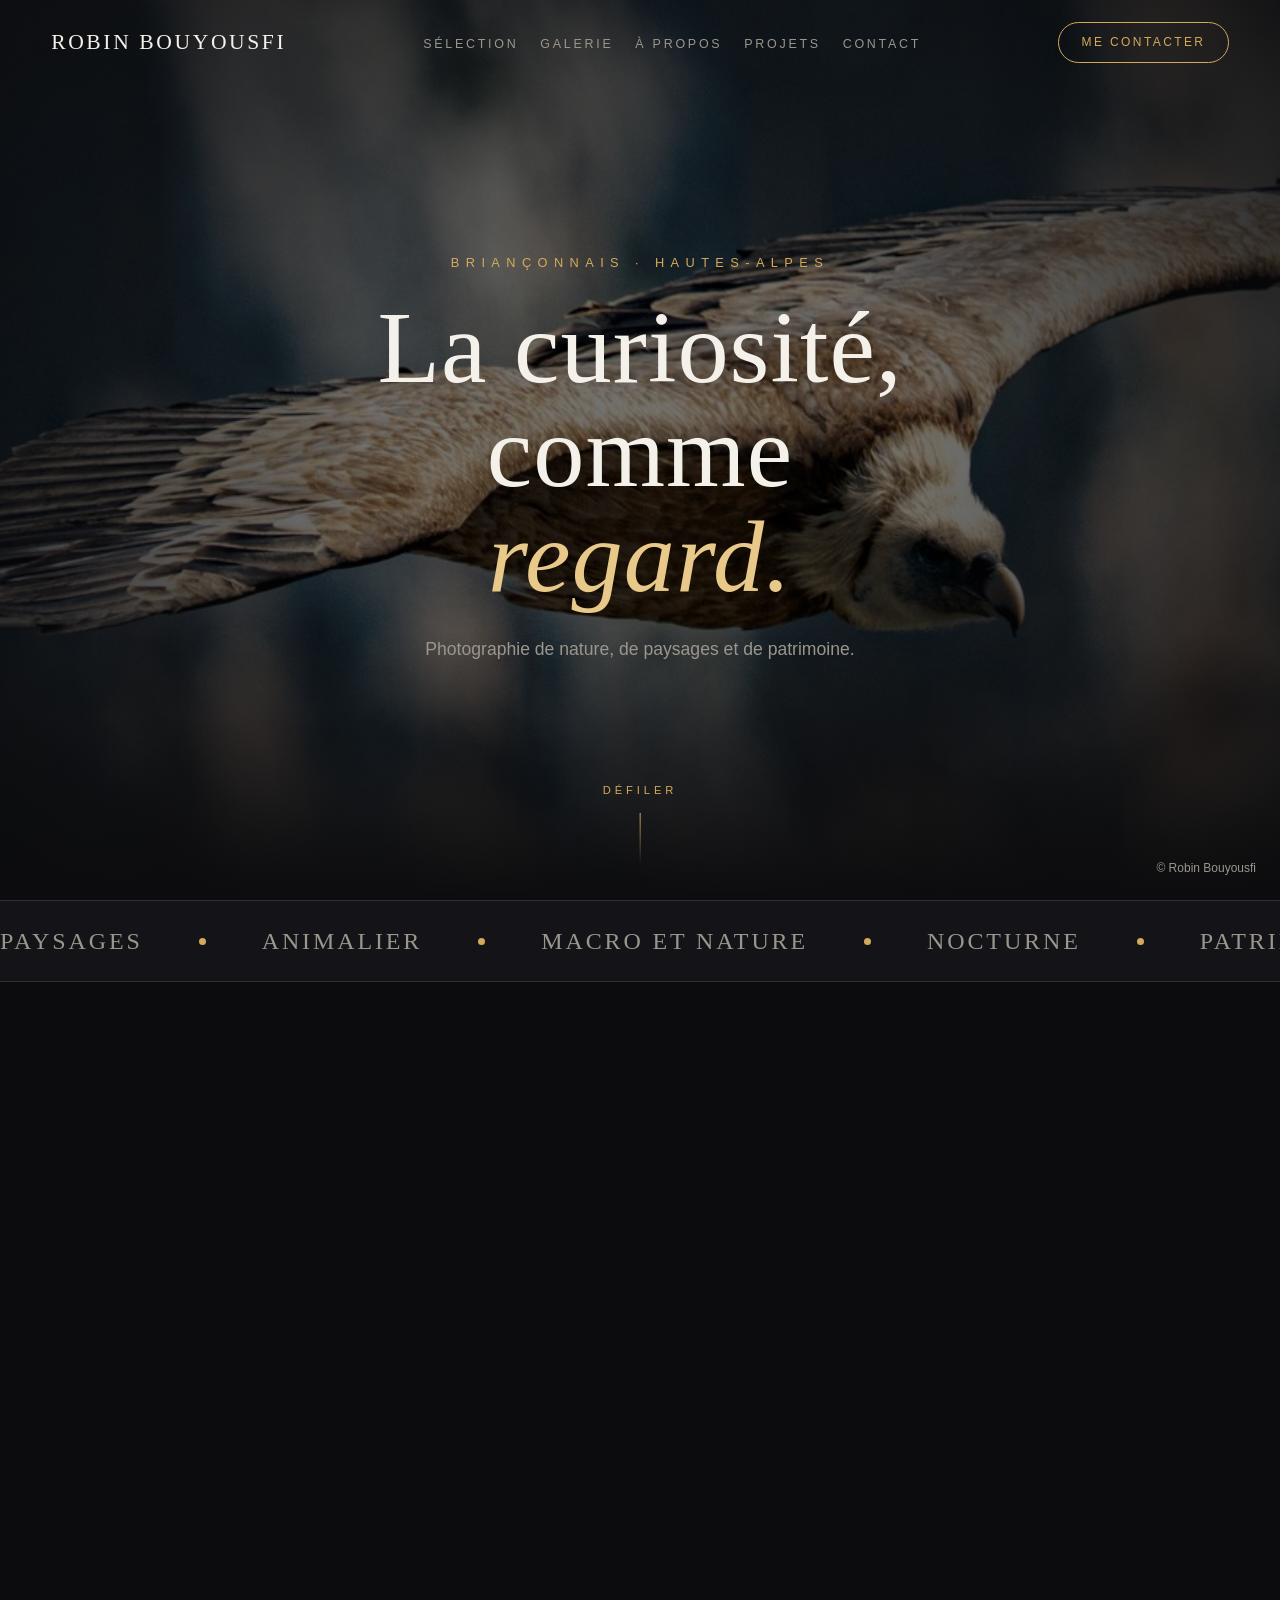
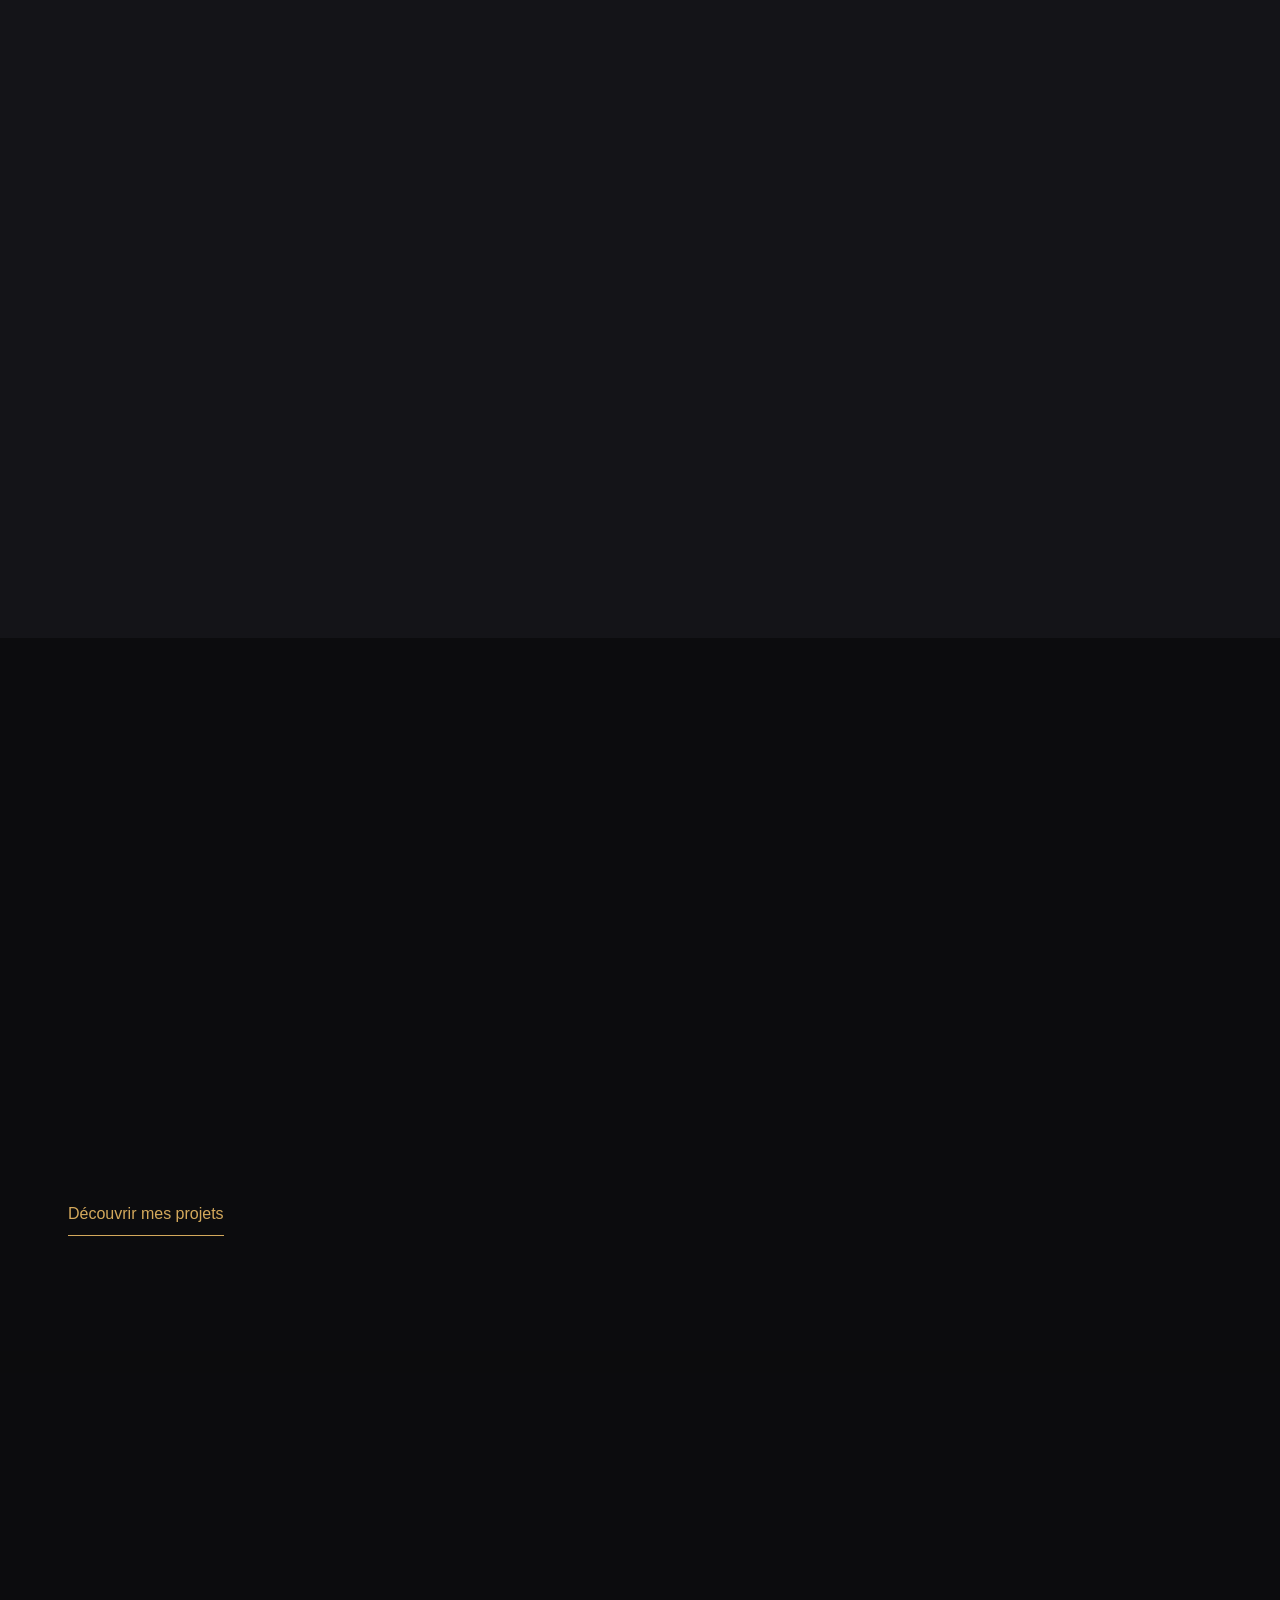
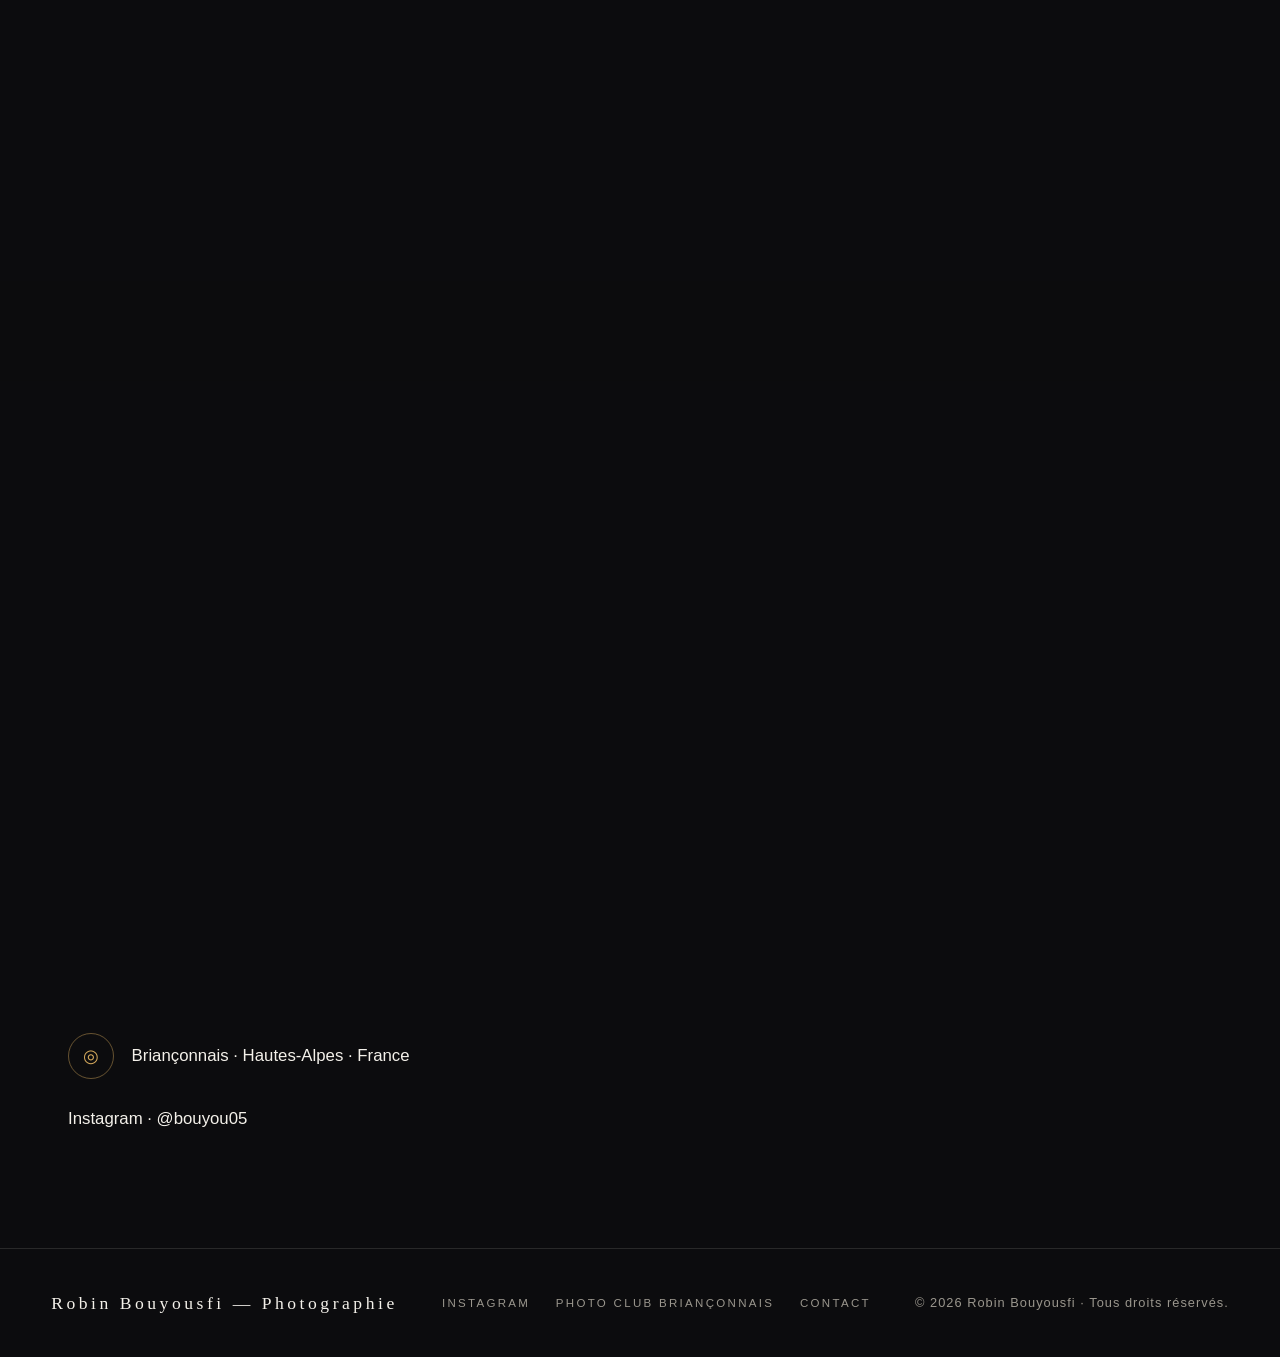
<file: index.html>
<!doctype html><html lang="fr"><head><meta charset="utf-8"><meta name="viewport" content="width=device-width,initial-scale=1">
<title>Robin Bouyousfi · Photographies</title><meta name="description" content="Photographie de nature, de paysages et de patrimoine."><meta name="author" content="Robin Bouyousfi"><meta name="theme-color" content="#0c0c0e"><meta name="robots" content="index,follow,max-image-preview:large">
<link rel="canonical" href="https://bouyous.github.io/"><meta property="og:title" content="Robin Bouyousfi · Photographies"><meta property="og:description" content="Photographie de nature, de paysages et de patrimoine."><meta property="og:type" content="website"><meta property="og:url" content="https://bouyous.github.io/"><meta property="og:image" content="https://bouyous.github.io/images/generated/responsive/DSC3846_82f384eefe5c-b5debf3997-1920.webp"><meta http-equiv="Content-Security-Policy" content="default-src 'self'; base-uri 'self'; object-src 'none'; style-src 'self' 'unsafe-inline' https://fonts.googleapis.com; font-src 'self' https://fonts.gstatic.com; img-src 'self' data:; script-src 'self' https://cloud.umami.is; connect-src 'self' https://cloud.umami.is https://gateway.umami.is"><link rel="preconnect" href="https://fonts.googleapis.com"><link rel="preconnect" href="https://fonts.gstatic.com" crossorigin><link href="https://fonts.googleapis.com/css2?family=Cormorant+Garamond:ital,wght@0,400;0,500;1,400;1,500&family=Jost:wght@300;400;500&display=swap" rel="stylesheet">
<link rel="stylesheet" href="portfolio-assets/style.css?v=20260930-3"><link rel="stylesheet" href="portfolio-assets/adaptation.css?v=20260930-3">
<link rel="preload" as="image" href="/images/generated/DSC3846_82f384eefe5c.jpg"><script type="application/ld+json">{"@context":"https://schema.org","@graph":[{"sameAs":["https://www.instagram.com/bouyou05/"],"@type":"Person","@id":"https://bouyous.github.io/#organization","name":"Robin Bouyousfi","url":"https://bouyous.github.io/"},{"@type":"WebSite","@id":"https://bouyous.github.io/#website","url":"https://bouyous.github.io/","name":"Robin Bouyousfi","description":"Photographie de nature, de paysages et de patrimoine.","inLanguage":"fr-FR","publisher":{"@id":"https://bouyous.github.io/#organization"}},{"@type":"WebPage","@id":"https://bouyous.github.io/#webpage","url":"https://bouyous.github.io/","name":"Robin Bouyousfi · Photographies","description":"Photographie de nature, de paysages et de patrimoine.","inLanguage":"fr-FR","isPartOf":{"@id":"https://bouyous.github.io/#website"},"about":{"@id":"https://bouyous.github.io/#organization"}}]}</script>
</head><body class="home">
<div class="cursor-dot" aria-hidden="true"></div><div class="cursor-ring" aria-hidden="true"></div>
<a class="skip-link" href="#main">Aller au contenu</a>
<header class="nav" id="nav"><a href="index.html" class="logo">Robin Bouyousfi</a><nav aria-label="Navigation principale"><ul><li><a href="selection.html" >Sélection</a></li><li><a href="galerie.html" >Galerie</a></li><li><a href="a-propos.html" >À propos</a></li><li><a href="projets.html" >Projets</a></li><li><a href="contact.html" >Contact</a></li></ul></nav><a class="cta" href="#contact">Me contacter</a><button class="burger" id="burger" aria-label="Ouvrir le menu" aria-expanded="false" aria-controls="menuMobile"><span></span><span></span><span></span></button></header>
<nav class="menu-mobile" id="menuMobile" aria-label="Navigation mobile" inert><a href="selection.html">Sélection</a><a href="galerie.html">Galerie</a><a href="a-propos.html">À propos</a><a href="projets.html">Projets</a><a href="contact.html">Contact</a></nav>
<main id="main">
<section class="hero " id="hero">
<div class="slide active" data-credit="Robin Bouyousfi" style="background-image:url('/images/generated/DSC3846_82f384eefe5c.jpg');background-position:center 50%"></div><div class="veil"></div>
<div class="content"><p class="kicker">Briançonnais · Hautes-Alpes</p><h1><span class="line"><span>La curiosité,</span></span><span class="line"><span>comme</span></span><span class="line"><span><em>regard.</em></span></span></h1><p>Photographie de nature, de paysages et de patrimoine.</p></div>
<small class="hero-credit">© Robin Bouyousfi</small><a href="#portfolio" class="scroll-hint">Défiler</a></section>
<div class="marquee" aria-hidden="true"><div class="track" id="marqueeTrack"><span>Paysages</span><span>Animalier</span><span>Macro et nature</span><span>Nocturne</span><span>Patrimoine</span><span>Noir et blanc</span></div></div>
<section id="apropos"><div class="wrap"><div class="about-grid"><div class="about-photo reveal"><div class="about-image-clip"><img src="/images/generated/DSC3846_82f384eefe5c.jpg" alt="Photographie de Robin Bouyousfi" loading="lazy"></div><div class="badge"><b>Briançonnais</b><small>Nature · paysages · patrimoine</small></div></div><div class="about-txt"><p class="eyebrow reveal">À propos</p><h2 class="reveal d1">Derrière l’objectif, <em>un regard</em></h2><article class="editorial-block reveal"><h2>Robin Bouyousfi</h2><p><strong>Photographie — Nature, paysages et patrimoine</strong></p><p>Installé dans le Briançonnais, au cœur des Hautes-Alpes, je suis un photographe passionné par la nature, les paysages et le patrimoine qui nous entoure.</p><p>La montagne constitue une part importante de mon univers photographique. Ses lumières changeantes, ses ambiances, sa faune et ses paysages offrent une source d’inspiration permanente.</p><p>Mais ma curiosité ne s’arrête pas aux sommets.</p></article><p class="sign reveal d3">— Robin Bouyousfi</p><p class="section-link reveal"><a href="a-propos.html">Lire ma présentation</a></p></div></div></div></section>
<section id="portfolio"><div class="wrap"><p class="eyebrow reveal">Portfolio</p><h2 class="reveal d1">À travers <em>mes images</em></h2><div class="filters reveal" id="filters" aria-label="Univers photographiques"><button type="button" class="active" data-filter="all" aria-pressed="true">Tout</button><button type="button" data-filter="paysages" aria-pressed="false">Paysages</button><button type="button" data-filter="animalier" aria-pressed="false">Animalier</button><button type="button" data-filter="macro" aria-pressed="false">Macro et nature</button><button type="button" data-filter="nocturne" aria-pressed="false">Nocturne</button><button type="button" data-filter="patrimoine" aria-pressed="false">Patrimoine</button><button type="button" data-filter="noir-blanc" aria-pressed="false">Noir et blanc</button></div><div class="grid" id="grid"><figure class="card reveal " data-cat="animalier" data-large="/images/generated/responsive/DSC3675_9e2831228877-2a50943027-3840.webp" data-credit="Robin Bouyousfi" tabindex="0" role="button" aria-label="Agrandir : Sans titre">
<img src="/images/generated/DSC3675_9e2831228877.jpg" srcset="/images/generated/responsive/DSC3675_9e2831228877-2a50943027-960.webp 960w, /images/generated/responsive/DSC3675_9e2831228877-2a50943027-1600.webp 1600w, /images/generated/responsive/DSC3675_9e2831228877-2a50943027-2560.webp 2560w, /images/generated/responsive/DSC3675_9e2831228877-2a50943027-3840.webp 3840w" sizes="(max-width: 600px) 100vw, (max-width: 950px) 50vw, 33vw" alt="Sans titre" loading="lazy" decoding="async">
<figcaption class="overlay"><span class="cat">Animalier</span><h3>Sans titre</h3><small>© Robin Bouyousfi</small></figcaption><span class="plus" aria-hidden="true">+</span></figure>
<figure class="card reveal d1" data-cat="animalier" data-large="/images/generated/responsive/DSC3846_d1b1653f4e91-56ed2908fe-1920.webp" data-credit="Robin Bouyousfi" tabindex="0" role="button" aria-label="Agrandir : Sans titre">
<img src="/images/generated/DSC3846_d1b1653f4e91.jpg" srcset="/images/generated/responsive/DSC3846_d1b1653f4e91-56ed2908fe-960.webp 960w, /images/generated/responsive/DSC3846_d1b1653f4e91-56ed2908fe-1600.webp 1600w, /images/generated/responsive/DSC3846_d1b1653f4e91-56ed2908fe-1920.webp 1920w" sizes="(max-width: 600px) 100vw, (max-width: 950px) 50vw, 33vw" alt="Sans titre" loading="lazy" decoding="async">
<figcaption class="overlay"><span class="cat">Animalier</span><h3>Sans titre</h3><small>© Robin Bouyousfi</small></figcaption><span class="plus" aria-hidden="true">+</span></figure>
<figure class="card reveal d2" data-cat="noir-blanc" data-large="/images/generated/responsive/DSC6460_b5bbe5ac2cea-79f14a8e35-3840.webp" data-credit="Robin Bouyousfi" tabindex="0" role="button" aria-label="Agrandir : Sans titre">
<img src="/images/generated/DSC6460_b5bbe5ac2cea.jpg" srcset="/images/generated/responsive/DSC6460_b5bbe5ac2cea-79f14a8e35-960.webp 960w, /images/generated/responsive/DSC6460_b5bbe5ac2cea-79f14a8e35-1600.webp 1600w, /images/generated/responsive/DSC6460_b5bbe5ac2cea-79f14a8e35-2560.webp 2560w, /images/generated/responsive/DSC6460_b5bbe5ac2cea-79f14a8e35-3840.webp 3840w" sizes="(max-width: 600px) 100vw, (max-width: 950px) 50vw, 33vw" alt="Sans titre" loading="lazy" decoding="async">
<figcaption class="overlay"><span class="cat">Noir et blanc</span><h3>Sans titre</h3><small>© Robin Bouyousfi</small></figcaption><span class="plus" aria-hidden="true">+</span></figure>
<figure class="card reveal " data-cat="macro" data-large="/images/generated/responsive/DSC9362_18a4d9bb4898-e6f916068f-3840.webp" data-credit="Robin Bouyousfi" tabindex="0" role="button" aria-label="Agrandir : Sans titre">
<img src="/images/generated/DSC9362_18a4d9bb4898.jpg" srcset="/images/generated/responsive/DSC9362_18a4d9bb4898-e6f916068f-960.webp 960w, /images/generated/responsive/DSC9362_18a4d9bb4898-e6f916068f-1600.webp 1600w, /images/generated/responsive/DSC9362_18a4d9bb4898-e6f916068f-2560.webp 2560w, /images/generated/responsive/DSC9362_18a4d9bb4898-e6f916068f-3840.webp 3840w" sizes="(max-width: 600px) 100vw, (max-width: 950px) 50vw, 33vw" alt="Sans titre" loading="lazy" decoding="async">
<figcaption class="overlay"><span class="cat">Macro et nature</span><h3>Sans titre</h3><small>© Robin Bouyousfi</small></figcaption><span class="plus" aria-hidden="true">+</span></figure>
<figure class="card reveal d1" data-cat="" data-large="/images/generated/responsive/DSC6164_c5af7487b33a-cf91df80ab-3840.webp" data-credit="Robin Bouyousfi" tabindex="0" role="button" aria-label="Agrandir : Sans titre">
<img src="/images/generated/DSC6164_c5af7487b33a.jpg" srcset="/images/generated/responsive/DSC6164_c5af7487b33a-cf91df80ab-960.webp 686w, /images/generated/responsive/DSC6164_c5af7487b33a-cf91df80ab-1600.webp 1143w, /images/generated/responsive/DSC6164_c5af7487b33a-cf91df80ab-2560.webp 1829w, /images/generated/responsive/DSC6164_c5af7487b33a-cf91df80ab-3840.webp 2744w" sizes="(max-width: 600px) 100vw, (max-width: 950px) 50vw, 33vw" alt="Sans titre" loading="lazy" decoding="async">
<figcaption class="overlay"><span class="cat"></span><h3>Sans titre</h3><small>© Robin Bouyousfi</small></figcaption><span class="plus" aria-hidden="true">+</span></figure>
<figure class="card reveal d2" data-cat="paysages patrimoine" data-large="/images/generated/responsive/DSC9119_f0fb76afd412-294dafb56d-1920.webp" data-credit="Robin Bouyousfi" tabindex="0" role="button" aria-label="Agrandir : Le Berger">
<img src="/images/generated/DSC9119_f0fb76afd412.jpg" srcset="/images/generated/responsive/DSC9119_f0fb76afd412-294dafb56d-960.webp 960w, /images/generated/responsive/DSC9119_f0fb76afd412-294dafb56d-1600.webp 1600w, /images/generated/responsive/DSC9119_f0fb76afd412-294dafb56d-1920.webp 1920w" sizes="(max-width: 600px) 100vw, (max-width: 950px) 50vw, 33vw" alt="Le Berger" loading="lazy" decoding="async">
<figcaption class="overlay"><span class="cat">Paysages · Patrimoine</span><h3>Le Berger</h3><small>© Robin Bouyousfi</small></figcaption><span class="plus" aria-hidden="true">+</span></figure>
<figure class="card reveal " data-cat="paysages nocturne" data-large="/images/generated/responsive/DSC7467_a722513042f3-558f1ee77f-3840.webp" data-credit="Robin Bouyousfi" tabindex="0" role="button" aria-label="Agrandir : Sans titre">
<img src="/images/generated/DSC7467_a722513042f3.jpg" srcset="/images/generated/responsive/DSC7467_a722513042f3-558f1ee77f-960.webp 960w, /images/generated/responsive/DSC7467_a722513042f3-558f1ee77f-1600.webp 1600w, /images/generated/responsive/DSC7467_a722513042f3-558f1ee77f-2560.webp 2560w, /images/generated/responsive/DSC7467_a722513042f3-558f1ee77f-3840.webp 3840w" sizes="(max-width: 600px) 100vw, (max-width: 950px) 50vw, 33vw" alt="Sans titre" loading="lazy" decoding="async">
<figcaption class="overlay"><span class="cat">Paysages · Nocturne</span><h3>Sans titre</h3><small>© Robin Bouyousfi</small></figcaption><span class="plus" aria-hidden="true">+</span></figure>
<figure class="card reveal d1" data-cat="macro" data-large="/images/generated/responsive/DSC6154-2_f60b153e834c-d0fc2e1356-1920.webp" data-credit="Robin Bouyousfi" tabindex="0" role="button" aria-label="Agrandir : Sans titre">
<img src="/images/generated/DSC6154-2_f60b153e834c.jpg" srcset="/images/generated/responsive/DSC6154-2_f60b153e834c-d0fc2e1356-960.webp 960w, /images/generated/responsive/DSC6154-2_f60b153e834c-d0fc2e1356-1600.webp 1600w, /images/generated/responsive/DSC6154-2_f60b153e834c-d0fc2e1356-1920.webp 1920w" sizes="(max-width: 600px) 100vw, (max-width: 950px) 50vw, 33vw" alt="Sans titre" loading="lazy" decoding="async">
<figcaption class="overlay"><span class="cat">Macro et nature</span><h3>Sans titre</h3><small>© Robin Bouyousfi</small></figcaption><span class="plus" aria-hidden="true">+</span></figure>
</div><p class="gallery-empty" id="galleryEmpty" role="status" hidden>Aucune photographie dans cet univers pour le moment.</p>
<p class="section-link reveal"><a href="galerie.html">Explorer toute la galerie</a></p></div></section>
<section id="prestations"><div class="wrap"><p class="eyebrow reveal">Projets et collaborations</p><h2 class="reveal">Photographier, comprendre, <em>transmettre.</em></h2><div class="presta"><div class="item reveal"><span class="num">01 —</span><h3>Nature et paysages</h3><p>Observer la lumière, préparer une prise de vue et chercher les détails qui donnent à une image son caractère.</p></div><div class="item reveal"><span class="num">02 —</span><h3>Patrimoine et mémoire</h3><p>Documenter les lieux en associant le regard photographique à des informations et des légendes vérifiées.</p></div><div class="item reveal"><span class="num">03 —</span><h3>Expositions et partage</h3><p>Construire une présentation soignée des photographies, au service d’un projet personnel ou collectif.</p></div></div><p class="section-link"><a href="projets.html">Découvrir mes projets</a></p></div></section>
<section class="quote"><blockquote class="reveal">La curiosité<br><i>comme regard.</i><cite>Robin Bouyousfi</cite></blockquote></section>
<section id="contact"><div class="wrap"><p class="eyebrow reveal">Contact</p><div class="contact-grid"><div class="contact-info editorial-body"><article class="editorial-block reveal"><h2>Un projet photographique en tête ?</h2><p>Je suis ouvert aux propositions de collaborations photographiques, notamment autour de la nature, des paysages et du patrimoine.</p><p>Que vous représentiez une association, une collectivité, une structure culturelle ou que vous portiez un projet personnel, n’hésitez pas à me contacter pour en discuter.</p><p>Présentez-moi votre idée, le lieu concerné et, si vous les connaissez déjà, les dates et l’utilisation prévue des photographies.</p></article><div class="row"><span class="ic" aria-hidden="true">◎</span><span>Briançonnais · Hautes-Alpes · France</span></div><div class="row"><a href="https://www.instagram.com/bouyou05/" target="_blank" rel="noopener noreferrer">Instagram · @bouyou05</a></div></div>
</div></div></section></main>
<div class="lightbox" id="lightbox" role="dialog" aria-modal="true" aria-label="Photographie en grand format" aria-hidden="true" inert><button class="close" aria-label="Fermer">✕</button><button class="btn prev" aria-label="Image précédente">‹</button><img alt=""><div class="cap" aria-live="polite"></div><button class="btn next" aria-label="Image suivante">›</button></div>
<footer><div class="logo">Robin Bouyousfi — Photographie</div><div class="socials"><a href="https://www.instagram.com/bouyou05/" target="_blank" rel="noopener noreferrer">Instagram</a><a href="https://photoclubbriancon.github.io/" target="_blank" rel="noopener noreferrer">Photo Club Briançonnais</a><a href="contact.html">Contact</a></div><div>© 2026 Robin Bouyousfi · Tous droits réservés.</div></footer>
<button id="top" aria-label="Retour en haut">↑</button><script src="portfolio-assets/main.js?v=20260930-3" defer></script>
</body></html>
</file>
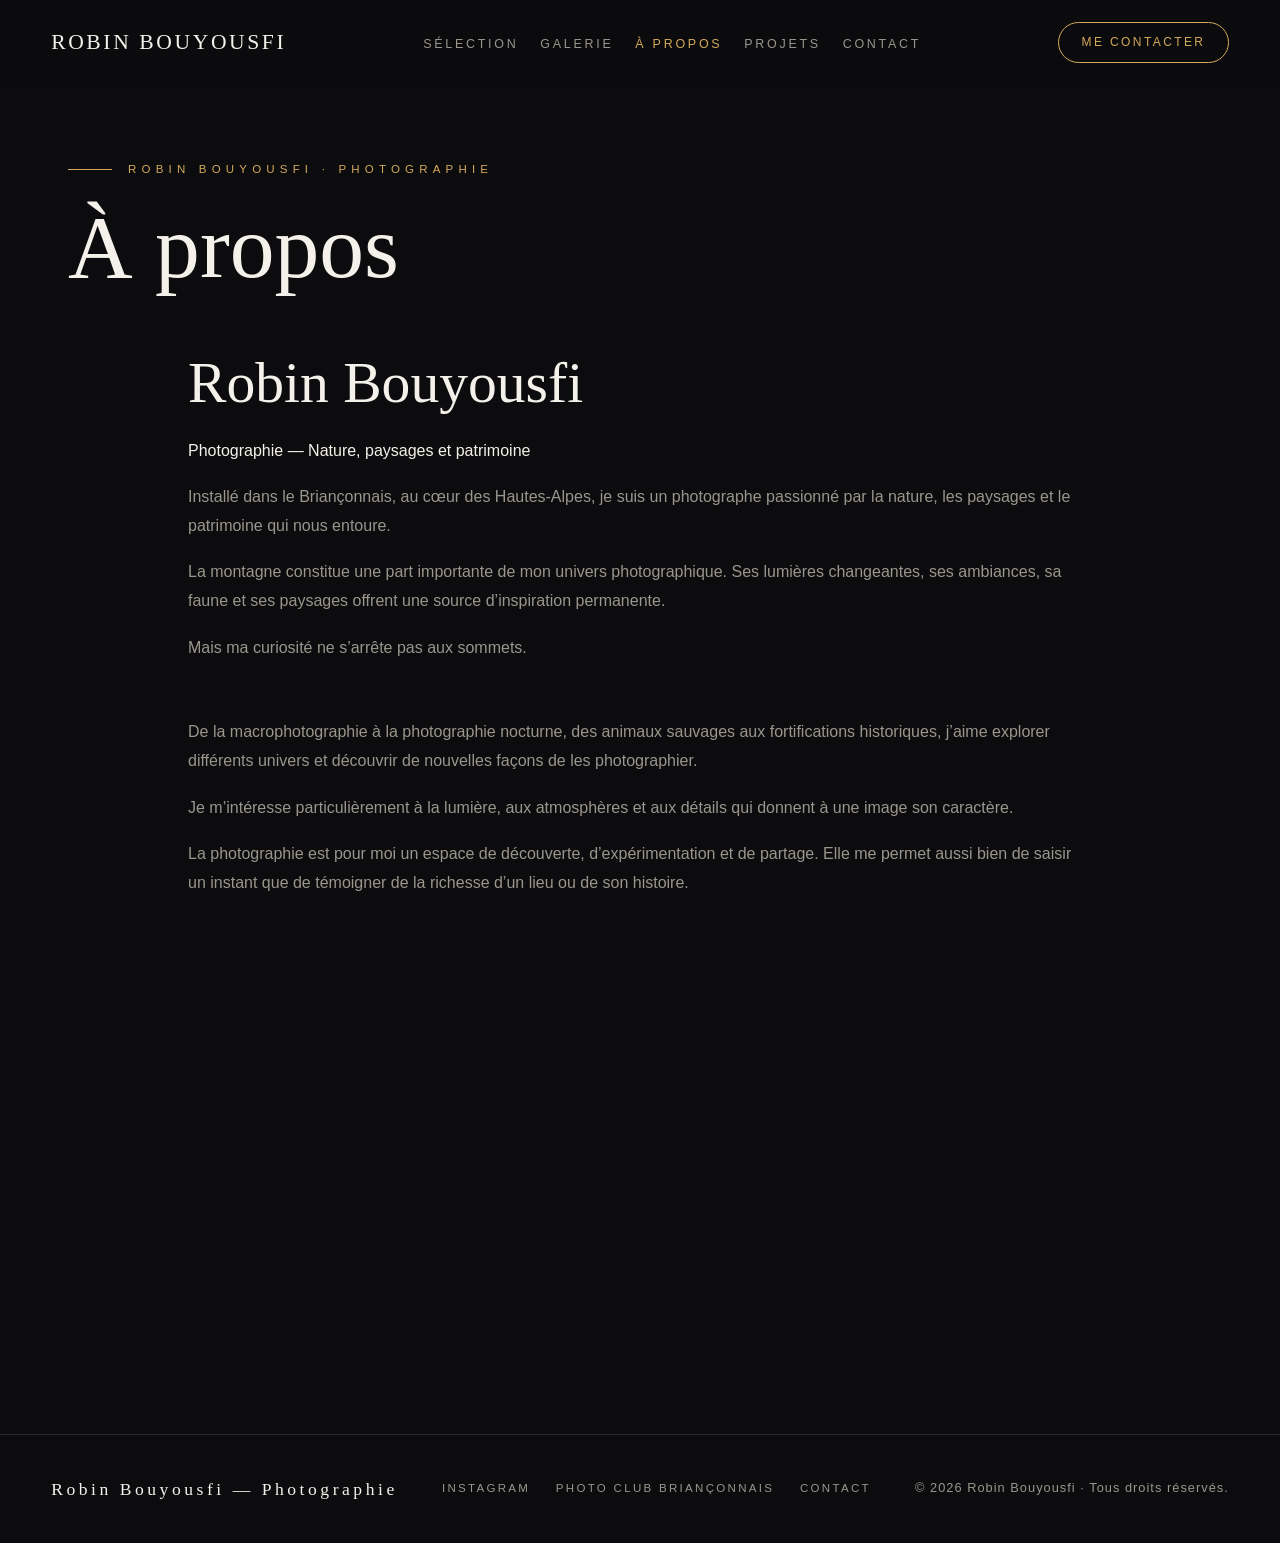
<file: a-propos.html>
<!doctype html><html lang="fr"><head><meta charset="utf-8"><meta name="viewport" content="width=device-width,initial-scale=1">
<title>À propos — Robin Bouyousfi</title><meta name="description" content="Présentation de Robin Bouyousfi"><meta name="author" content="Robin Bouyousfi"><meta name="theme-color" content="#0c0c0e"><meta name="robots" content="index,follow,max-image-preview:large">
<link rel="canonical" href="https://bouyous.github.io/a-propos.html"><meta property="og:title" content="À propos — Robin Bouyousfi"><meta property="og:description" content="Présentation de Robin Bouyousfi"><meta property="og:type" content="website"><meta property="og:url" content="https://bouyous.github.io/a-propos.html"><meta property="og:image" content="https://bouyous.github.io/images/generated/responsive/DSC3846_82f384eefe5c-b5debf3997-1920.webp"><meta http-equiv="Content-Security-Policy" content="default-src 'self'; base-uri 'self'; object-src 'none'; style-src 'self' 'unsafe-inline' https://fonts.googleapis.com; font-src 'self' https://fonts.gstatic.com; img-src 'self' data:; script-src 'self' https://cloud.umami.is; connect-src 'self' https://cloud.umami.is https://gateway.umami.is"><link rel="preconnect" href="https://fonts.googleapis.com"><link rel="preconnect" href="https://fonts.gstatic.com" crossorigin><link href="https://fonts.googleapis.com/css2?family=Cormorant+Garamond:ital,wght@0,400;0,500;1,400;1,500&family=Jost:wght@300;400;500&display=swap" rel="stylesheet">
<link rel="stylesheet" href="portfolio-assets/style.css?v=20260930-3"><link rel="stylesheet" href="portfolio-assets/adaptation.css?v=20260930-3">
<script type="application/ld+json">{"@context":"https://schema.org","@graph":[{"sameAs":["https://www.instagram.com/bouyou05/"],"@type":"Person","@id":"https://bouyous.github.io/#organization","name":"Robin Bouyousfi","url":"https://bouyous.github.io/"},{"@type":"WebSite","@id":"https://bouyous.github.io/#website","url":"https://bouyous.github.io/","name":"Robin Bouyousfi","description":"Photographie de nature, de paysages et de patrimoine.","inLanguage":"fr-FR","publisher":{"@id":"https://bouyous.github.io/#organization"}},{"@type":"WebPage","@id":"https://bouyous.github.io/a-propos.html#webpage","url":"https://bouyous.github.io/a-propos.html","name":"À propos — Robin Bouyousfi","description":"Présentation de Robin Bouyousfi","inLanguage":"fr-FR","isPartOf":{"@id":"https://bouyous.github.io/#website"},"about":{"@id":"https://bouyous.github.io/#organization"}}]}</script>
</head><body class="inner-page">
<div class="cursor-dot" aria-hidden="true"></div><div class="cursor-ring" aria-hidden="true"></div>
<a class="skip-link" href="#main">Aller au contenu</a>
<header class="nav" id="nav"><a href="index.html" class="logo">Robin Bouyousfi</a><nav aria-label="Navigation principale"><ul><li><a href="selection.html" >Sélection</a></li><li><a href="galerie.html" >Galerie</a></li><li><a href="a-propos.html" aria-current="page">À propos</a></li><li><a href="projets.html" >Projets</a></li><li><a href="contact.html" >Contact</a></li></ul></nav><a class="cta" href="contact.html">Me contacter</a><button class="burger" id="burger" aria-label="Ouvrir le menu" aria-expanded="false" aria-controls="menuMobile"><span></span><span></span><span></span></button></header>
<nav class="menu-mobile" id="menuMobile" aria-label="Navigation mobile" inert><a href="selection.html">Sélection</a><a href="galerie.html">Galerie</a><a href="a-propos.html">À propos</a><a href="projets.html">Projets</a><a href="contact.html">Contact</a></nav>
<main id="main">
<section class="page-heading"><div class="wrap"><p class="eyebrow">Robin Bouyousfi · Photographie</p><h1>À propos</h1></div></section>
<section><div class="wrap editorial-body"><article class="editorial-block reveal"><h2>Robin Bouyousfi</h2><p><strong>Photographie — Nature, paysages et patrimoine</strong></p><p>Installé dans le Briançonnais, au cœur des Hautes-Alpes, je suis un photographe passionné par la nature, les paysages et le patrimoine qui nous entoure.</p><p>La montagne constitue une part importante de mon univers photographique. Ses lumières changeantes, ses ambiances, sa faune et ses paysages offrent une source d’inspiration permanente.</p><p>Mais ma curiosité ne s’arrête pas aux sommets.</p></article><article class="editorial-block reveal"><p>De la macrophotographie à la photographie nocturne, des animaux sauvages aux fortifications historiques, j’aime explorer différents univers et découvrir de nouvelles façons de les photographier.</p><p>Je m’intéresse particulièrement à la lumière, aux atmosphères et aux détails qui donnent à une image son caractère.</p><p>La photographie est pour moi un espace de découverte, d’expérimentation et de partage. Elle me permet aussi bien de saisir un instant que de témoigner de la richesse d’un lieu ou de son histoire.</p></article><article class="editorial-block reveal"><p>Curieux de nature, j’entretiens également un intérêt marqué pour la technique, l’électronique et la conception. Cette approche m’amène régulièrement à expérimenter, à fabriquer mes propres solutions et à repousser certaines contraintes matérielles.</p><p>Membre actif du Photo Club Briançonnais, je participe à des projets collectifs, des expositions et à la valorisation de notre patrimoine photographique et historique.</p><p>Ce site est avant tout un espace personnel, consacré à mes photographies.</p><p>Vous y découvrirez mes différentes galeries, mes explorations et les sujets qui nourrissent ma passion.</p><p>C’est aussi une porte ouverte à de nouvelles rencontres et à d’éventuelles collaborations photographiques, qu’elles soient artistiques, culturelles ou professionnelles.</p><p><strong>Robin Bouyousfi</strong></p></article></div></section></main>
<div class="lightbox" id="lightbox" role="dialog" aria-modal="true" aria-label="Photographie en grand format" aria-hidden="true" inert><button class="close" aria-label="Fermer">✕</button><button class="btn prev" aria-label="Image précédente">‹</button><img alt=""><div class="cap" aria-live="polite"></div><button class="btn next" aria-label="Image suivante">›</button></div>
<footer><div class="logo">Robin Bouyousfi — Photographie</div><div class="socials"><a href="https://www.instagram.com/bouyou05/" target="_blank" rel="noopener noreferrer">Instagram</a><a href="https://photoclubbriancon.github.io/" target="_blank" rel="noopener noreferrer">Photo Club Briançonnais</a><a href="contact.html">Contact</a></div><div>© 2026 Robin Bouyousfi · Tous droits réservés.</div></footer>
<button id="top" aria-label="Retour en haut">↑</button><script src="portfolio-assets/main.js?v=20260930-3" defer></script>
</body></html>
</file>
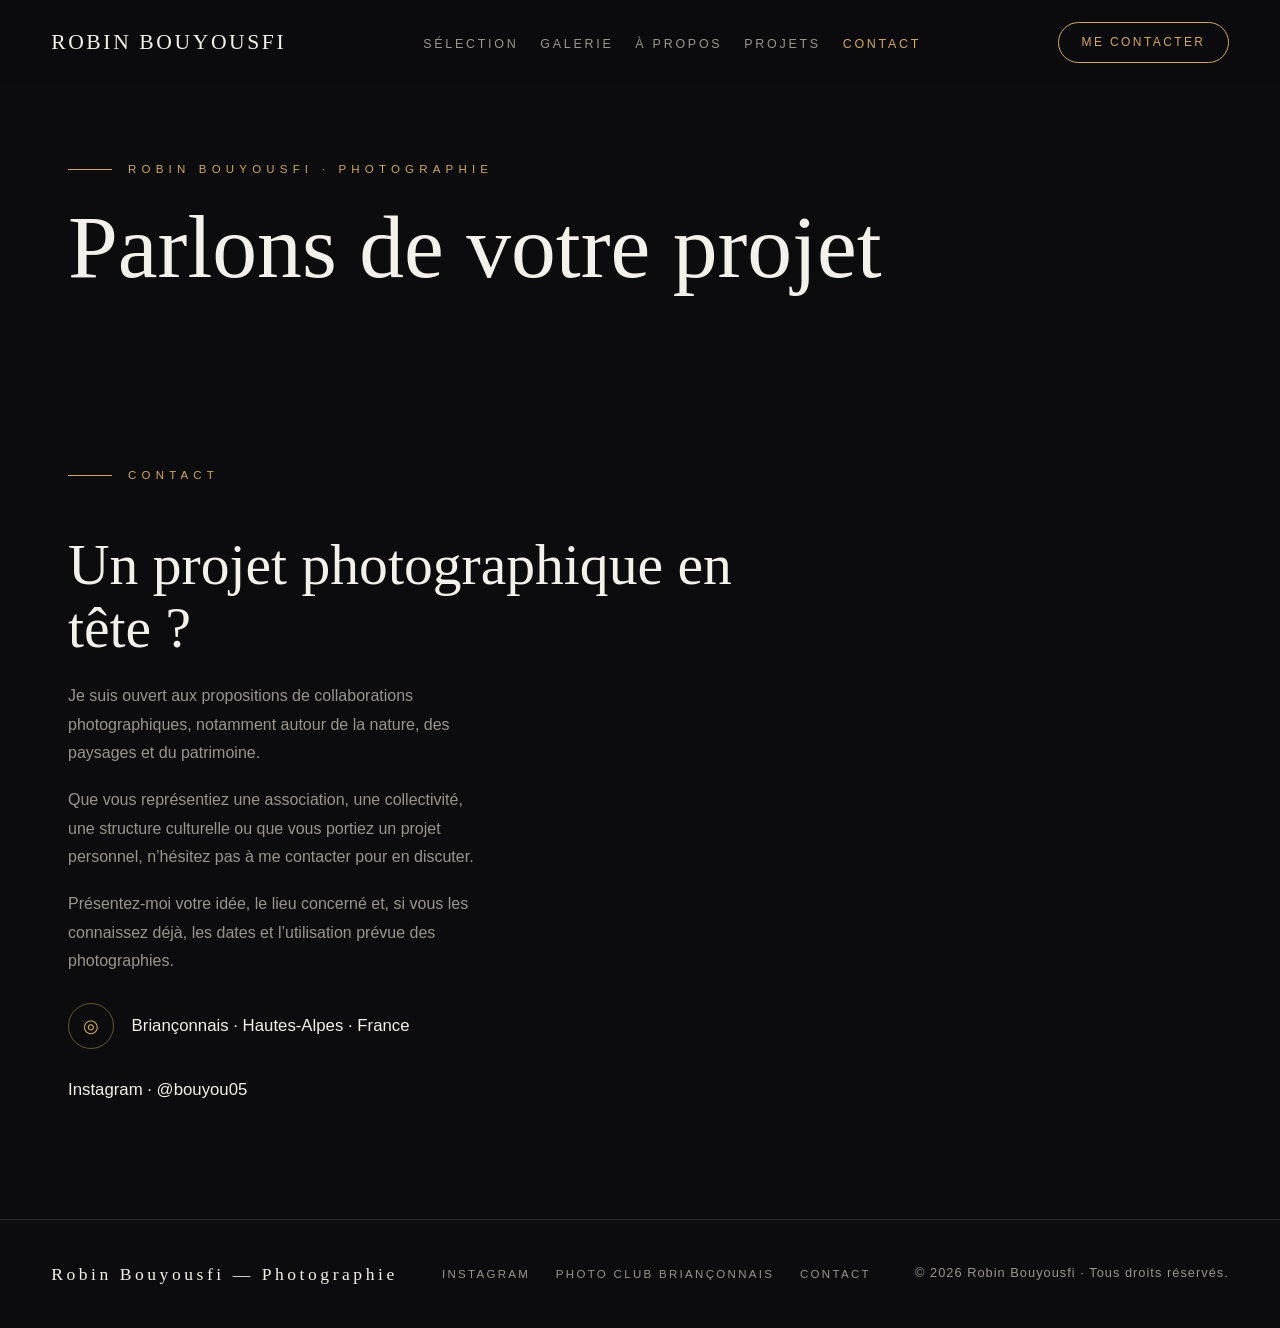
<file: contact.html>
<!doctype html><html lang="fr"><head><meta charset="utf-8"><meta name="viewport" content="width=device-width,initial-scale=1">
<title>Contact — Robin Bouyousfi</title><meta name="description" content="Échanger avec Robin Bouyousfi autour de la photographie, de la nature et du patrimoine."><meta name="author" content="Robin Bouyousfi"><meta name="theme-color" content="#0c0c0e"><meta name="robots" content="index,follow,max-image-preview:large">
<link rel="canonical" href="https://bouyous.github.io/contact.html"><meta property="og:title" content="Contact — Robin Bouyousfi"><meta property="og:description" content="Échanger avec Robin Bouyousfi autour de la photographie, de la nature et du patrimoine."><meta property="og:type" content="website"><meta property="og:url" content="https://bouyous.github.io/contact.html"><meta property="og:image" content="https://bouyous.github.io/images/generated/responsive/DSC3846_82f384eefe5c-b5debf3997-1920.webp"><meta http-equiv="Content-Security-Policy" content="default-src 'self'; base-uri 'self'; object-src 'none'; style-src 'self' 'unsafe-inline' https://fonts.googleapis.com; font-src 'self' https://fonts.gstatic.com; img-src 'self' data:; script-src 'self' https://cloud.umami.is; connect-src 'self' https://cloud.umami.is https://gateway.umami.is"><link rel="preconnect" href="https://fonts.googleapis.com"><link rel="preconnect" href="https://fonts.gstatic.com" crossorigin><link href="https://fonts.googleapis.com/css2?family=Cormorant+Garamond:ital,wght@0,400;0,500;1,400;1,500&family=Jost:wght@300;400;500&display=swap" rel="stylesheet">
<link rel="stylesheet" href="portfolio-assets/style.css?v=20260930-3"><link rel="stylesheet" href="portfolio-assets/adaptation.css?v=20260930-3">
<script type="application/ld+json">{"@context":"https://schema.org","@graph":[{"sameAs":["https://www.instagram.com/bouyou05/"],"@type":"Person","@id":"https://bouyous.github.io/#organization","name":"Robin Bouyousfi","url":"https://bouyous.github.io/"},{"@type":"WebSite","@id":"https://bouyous.github.io/#website","url":"https://bouyous.github.io/","name":"Robin Bouyousfi","description":"Photographie de nature, de paysages et de patrimoine.","inLanguage":"fr-FR","publisher":{"@id":"https://bouyous.github.io/#organization"}},{"@type":"WebPage","@id":"https://bouyous.github.io/contact.html#webpage","url":"https://bouyous.github.io/contact.html","name":"Contact — Robin Bouyousfi","description":"Échanger avec Robin Bouyousfi autour de la photographie, de la nature et du patrimoine.","inLanguage":"fr-FR","isPartOf":{"@id":"https://bouyous.github.io/#website"},"about":{"@id":"https://bouyous.github.io/#organization"}}]}</script>
</head><body class="inner-page">
<div class="cursor-dot" aria-hidden="true"></div><div class="cursor-ring" aria-hidden="true"></div>
<a class="skip-link" href="#main">Aller au contenu</a>
<header class="nav" id="nav"><a href="index.html" class="logo">Robin Bouyousfi</a><nav aria-label="Navigation principale"><ul><li><a href="selection.html" >Sélection</a></li><li><a href="galerie.html" >Galerie</a></li><li><a href="a-propos.html" >À propos</a></li><li><a href="projets.html" >Projets</a></li><li><a href="contact.html" aria-current="page">Contact</a></li></ul></nav><a class="cta" href="contact.html">Me contacter</a><button class="burger" id="burger" aria-label="Ouvrir le menu" aria-expanded="false" aria-controls="menuMobile"><span></span><span></span><span></span></button></header>
<nav class="menu-mobile" id="menuMobile" aria-label="Navigation mobile" inert><a href="selection.html">Sélection</a><a href="galerie.html">Galerie</a><a href="a-propos.html">À propos</a><a href="projets.html">Projets</a><a href="contact.html">Contact</a></nav>
<main id="main">
<section class="page-heading"><div class="wrap"><p class="eyebrow">Robin Bouyousfi · Photographie</p><h1>Parlons de votre projet</h1></div></section>
<section id="contact"><div class="wrap"><p class="eyebrow reveal">Contact</p><div class="contact-grid"><div class="contact-info editorial-body"><article class="editorial-block reveal"><h2>Un projet photographique en tête ?</h2><p>Je suis ouvert aux propositions de collaborations photographiques, notamment autour de la nature, des paysages et du patrimoine.</p><p>Que vous représentiez une association, une collectivité, une structure culturelle ou que vous portiez un projet personnel, n’hésitez pas à me contacter pour en discuter.</p><p>Présentez-moi votre idée, le lieu concerné et, si vous les connaissez déjà, les dates et l’utilisation prévue des photographies.</p></article><div class="row"><span class="ic" aria-hidden="true">◎</span><span>Briançonnais · Hautes-Alpes · France</span></div><div class="row"><a href="https://www.instagram.com/bouyou05/" target="_blank" rel="noopener noreferrer">Instagram · @bouyou05</a></div></div>
</div></div></section></main>
<div class="lightbox" id="lightbox" role="dialog" aria-modal="true" aria-label="Photographie en grand format" aria-hidden="true" inert><button class="close" aria-label="Fermer">✕</button><button class="btn prev" aria-label="Image précédente">‹</button><img alt=""><div class="cap" aria-live="polite"></div><button class="btn next" aria-label="Image suivante">›</button></div>
<footer><div class="logo">Robin Bouyousfi — Photographie</div><div class="socials"><a href="https://www.instagram.com/bouyou05/" target="_blank" rel="noopener noreferrer">Instagram</a><a href="https://photoclubbriancon.github.io/" target="_blank" rel="noopener noreferrer">Photo Club Briançonnais</a><a href="contact.html">Contact</a></div><div>© 2026 Robin Bouyousfi · Tous droits réservés.</div></footer>
<button id="top" aria-label="Retour en haut">↑</button><script src="portfolio-assets/main.js?v=20260930-3" defer></script>
</body></html>
</file>
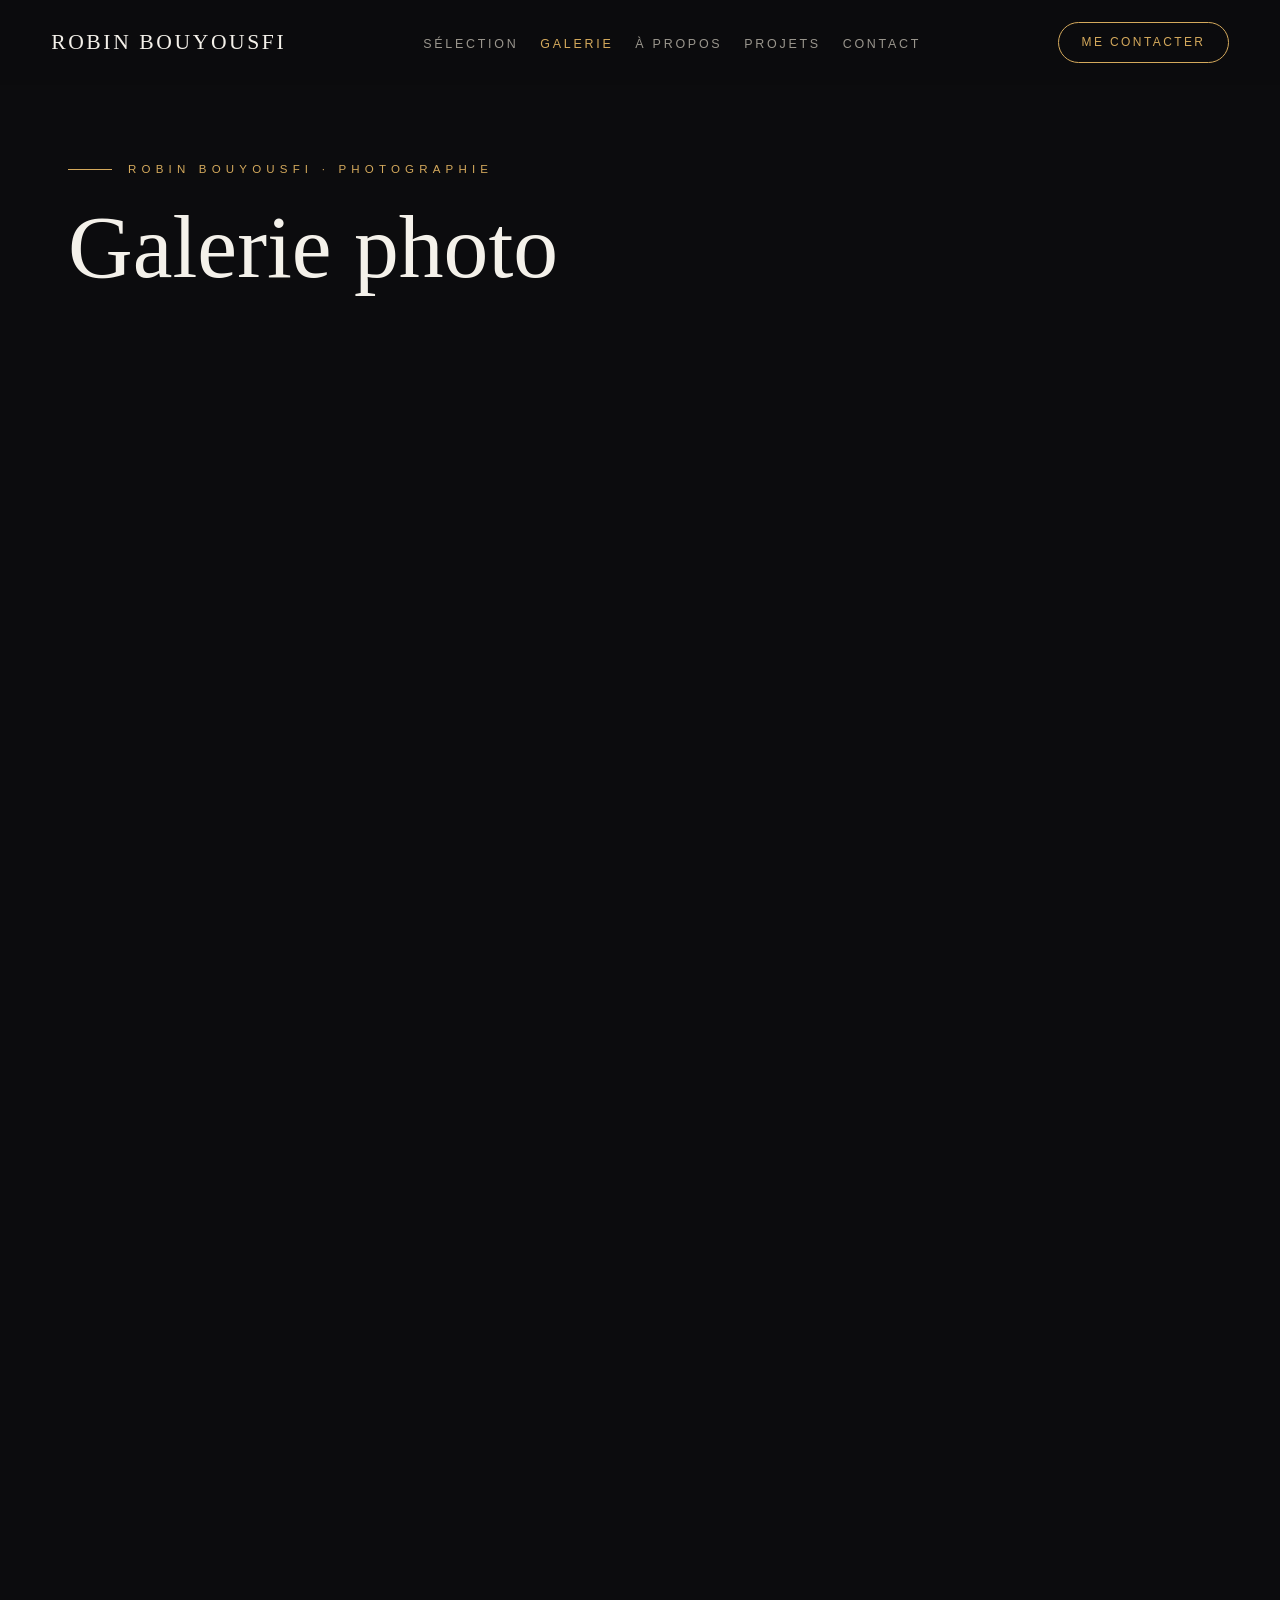
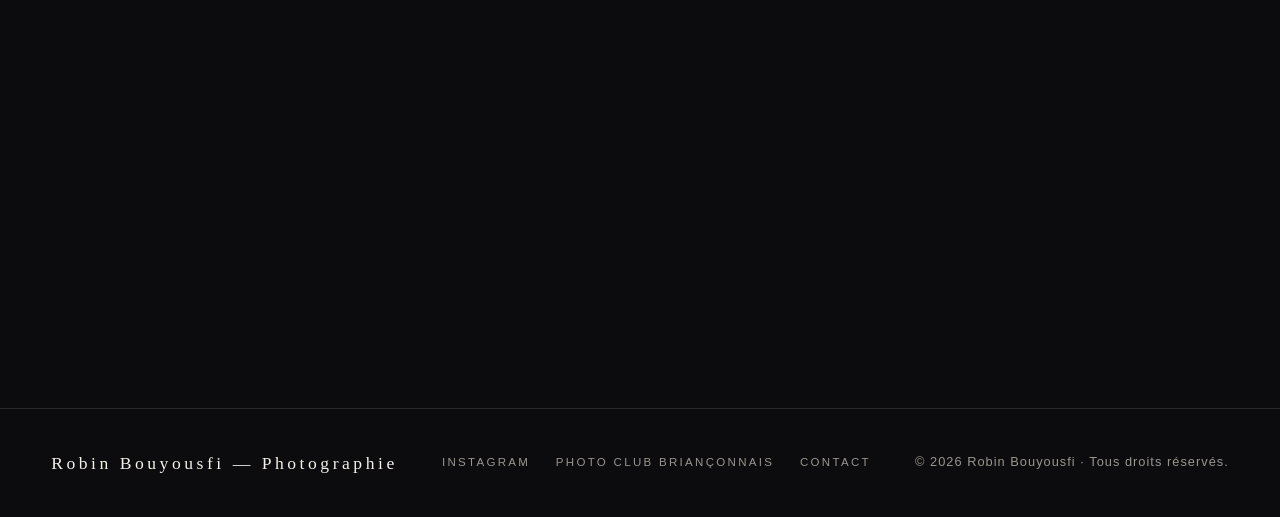
<file: galerie.html>
<!doctype html><html lang="fr"><head><meta charset="utf-8"><meta name="viewport" content="width=device-width,initial-scale=1">
<title>Galerie photo — Robin Bouyousfi</title><meta name="description" content="Les photographies de Robin Bouyousfi"><meta name="author" content="Robin Bouyousfi"><meta name="theme-color" content="#0c0c0e"><meta name="robots" content="index,follow,max-image-preview:large">
<link rel="canonical" href="https://bouyous.github.io/galerie.html"><meta property="og:title" content="Galerie photo — Robin Bouyousfi"><meta property="og:description" content="Les photographies de Robin Bouyousfi"><meta property="og:type" content="website"><meta property="og:url" content="https://bouyous.github.io/galerie.html"><meta property="og:image" content="https://bouyous.github.io/images/generated/responsive/DSC3846_82f384eefe5c-b5debf3997-1920.webp"><meta http-equiv="Content-Security-Policy" content="default-src 'self'; base-uri 'self'; object-src 'none'; style-src 'self' 'unsafe-inline' https://fonts.googleapis.com; font-src 'self' https://fonts.gstatic.com; img-src 'self' data:; script-src 'self' https://cloud.umami.is; connect-src 'self' https://cloud.umami.is https://gateway.umami.is"><link rel="preconnect" href="https://fonts.googleapis.com"><link rel="preconnect" href="https://fonts.gstatic.com" crossorigin><link href="https://fonts.googleapis.com/css2?family=Cormorant+Garamond:ital,wght@0,400;0,500;1,400;1,500&family=Jost:wght@300;400;500&display=swap" rel="stylesheet">
<link rel="stylesheet" href="portfolio-assets/style.css?v=20260930-3"><link rel="stylesheet" href="portfolio-assets/adaptation.css?v=20260930-3">
<script type="application/ld+json">{"@context":"https://schema.org","@graph":[{"sameAs":["https://www.instagram.com/bouyou05/"],"@type":"Person","@id":"https://bouyous.github.io/#organization","name":"Robin Bouyousfi","url":"https://bouyous.github.io/"},{"@type":"WebSite","@id":"https://bouyous.github.io/#website","url":"https://bouyous.github.io/","name":"Robin Bouyousfi","description":"Photographie de nature, de paysages et de patrimoine.","inLanguage":"fr-FR","publisher":{"@id":"https://bouyous.github.io/#organization"}},{"@type":"WebPage","@id":"https://bouyous.github.io/galerie.html#webpage","url":"https://bouyous.github.io/galerie.html","name":"Galerie photo — Robin Bouyousfi","description":"Les photographies de Robin Bouyousfi","inLanguage":"fr-FR","isPartOf":{"@id":"https://bouyous.github.io/#website"},"about":{"@id":"https://bouyous.github.io/#organization"}}]}</script>
</head><body class="inner-page">
<div class="cursor-dot" aria-hidden="true"></div><div class="cursor-ring" aria-hidden="true"></div>
<a class="skip-link" href="#main">Aller au contenu</a>
<header class="nav" id="nav"><a href="index.html" class="logo">Robin Bouyousfi</a><nav aria-label="Navigation principale"><ul><li><a href="selection.html" >Sélection</a></li><li><a href="galerie.html" aria-current="page">Galerie</a></li><li><a href="a-propos.html" >À propos</a></li><li><a href="projets.html" >Projets</a></li><li><a href="contact.html" >Contact</a></li></ul></nav><a class="cta" href="contact.html">Me contacter</a><button class="burger" id="burger" aria-label="Ouvrir le menu" aria-expanded="false" aria-controls="menuMobile"><span></span><span></span><span></span></button></header>
<nav class="menu-mobile" id="menuMobile" aria-label="Navigation mobile" inert><a href="selection.html">Sélection</a><a href="galerie.html">Galerie</a><a href="a-propos.html">À propos</a><a href="projets.html">Projets</a><a href="contact.html">Contact</a></nav>
<main id="main">
<section class="page-heading"><div class="wrap"><p class="eyebrow">Robin Bouyousfi · Photographie</p><h1>Galerie photo</h1></div></section>
<section><div class="wrap gallery-wrap"><div class="filters reveal" id="filters" aria-label="Univers photographiques"><button type="button" class="active" data-filter="all" aria-pressed="true">Tout</button><button type="button" data-filter="paysages" aria-pressed="false">Paysages</button><button type="button" data-filter="animalier" aria-pressed="false">Animalier</button><button type="button" data-filter="macro" aria-pressed="false">Macro et nature</button><button type="button" data-filter="nocturne" aria-pressed="false">Nocturne</button><button type="button" data-filter="patrimoine" aria-pressed="false">Patrimoine</button><button type="button" data-filter="noir-blanc" aria-pressed="false">Noir et blanc</button></div><div class="grid" id="grid"><figure class="card reveal " data-cat="animalier" data-large="/images/generated/responsive/DSC3675_9e2831228877-2a50943027-3840.webp" data-credit="Robin Bouyousfi" tabindex="0" role="button" aria-label="Agrandir : Sans titre">
<img src="/images/generated/DSC3675_9e2831228877.jpg" srcset="/images/generated/responsive/DSC3675_9e2831228877-2a50943027-960.webp 960w, /images/generated/responsive/DSC3675_9e2831228877-2a50943027-1600.webp 1600w, /images/generated/responsive/DSC3675_9e2831228877-2a50943027-2560.webp 2560w, /images/generated/responsive/DSC3675_9e2831228877-2a50943027-3840.webp 3840w" sizes="(max-width: 600px) 100vw, (max-width: 950px) 50vw, 33vw" alt="Sans titre" loading="lazy" decoding="async">
<figcaption class="overlay"><span class="cat">Animalier</span><h3>Sans titre</h3><small>© Robin Bouyousfi</small></figcaption><span class="plus" aria-hidden="true">+</span></figure>
<figure class="card reveal d1" data-cat="animalier" data-large="/images/generated/responsive/DSC3846_d1b1653f4e91-56ed2908fe-1920.webp" data-credit="Robin Bouyousfi" tabindex="0" role="button" aria-label="Agrandir : Sans titre">
<img src="/images/generated/DSC3846_d1b1653f4e91.jpg" srcset="/images/generated/responsive/DSC3846_d1b1653f4e91-56ed2908fe-960.webp 960w, /images/generated/responsive/DSC3846_d1b1653f4e91-56ed2908fe-1600.webp 1600w, /images/generated/responsive/DSC3846_d1b1653f4e91-56ed2908fe-1920.webp 1920w" sizes="(max-width: 600px) 100vw, (max-width: 950px) 50vw, 33vw" alt="Sans titre" loading="lazy" decoding="async">
<figcaption class="overlay"><span class="cat">Animalier</span><h3>Sans titre</h3><small>© Robin Bouyousfi</small></figcaption><span class="plus" aria-hidden="true">+</span></figure>
<figure class="card reveal d2" data-cat="noir-blanc" data-large="/images/generated/responsive/DSC6460_b5bbe5ac2cea-79f14a8e35-3840.webp" data-credit="Robin Bouyousfi" tabindex="0" role="button" aria-label="Agrandir : Sans titre">
<img src="/images/generated/DSC6460_b5bbe5ac2cea.jpg" srcset="/images/generated/responsive/DSC6460_b5bbe5ac2cea-79f14a8e35-960.webp 960w, /images/generated/responsive/DSC6460_b5bbe5ac2cea-79f14a8e35-1600.webp 1600w, /images/generated/responsive/DSC6460_b5bbe5ac2cea-79f14a8e35-2560.webp 2560w, /images/generated/responsive/DSC6460_b5bbe5ac2cea-79f14a8e35-3840.webp 3840w" sizes="(max-width: 600px) 100vw, (max-width: 950px) 50vw, 33vw" alt="Sans titre" loading="lazy" decoding="async">
<figcaption class="overlay"><span class="cat">Noir et blanc</span><h3>Sans titre</h3><small>© Robin Bouyousfi</small></figcaption><span class="plus" aria-hidden="true">+</span></figure>
<figure class="card reveal " data-cat="macro" data-large="/images/generated/responsive/DSC9362_18a4d9bb4898-e6f916068f-3840.webp" data-credit="Robin Bouyousfi" tabindex="0" role="button" aria-label="Agrandir : Sans titre">
<img src="/images/generated/DSC9362_18a4d9bb4898.jpg" srcset="/images/generated/responsive/DSC9362_18a4d9bb4898-e6f916068f-960.webp 960w, /images/generated/responsive/DSC9362_18a4d9bb4898-e6f916068f-1600.webp 1600w, /images/generated/responsive/DSC9362_18a4d9bb4898-e6f916068f-2560.webp 2560w, /images/generated/responsive/DSC9362_18a4d9bb4898-e6f916068f-3840.webp 3840w" sizes="(max-width: 600px) 100vw, (max-width: 950px) 50vw, 33vw" alt="Sans titre" loading="lazy" decoding="async">
<figcaption class="overlay"><span class="cat">Macro et nature</span><h3>Sans titre</h3><small>© Robin Bouyousfi</small></figcaption><span class="plus" aria-hidden="true">+</span></figure>
<figure class="card reveal d1" data-cat="" data-large="/images/generated/responsive/DSC6164_c5af7487b33a-cf91df80ab-3840.webp" data-credit="Robin Bouyousfi" tabindex="0" role="button" aria-label="Agrandir : Sans titre">
<img src="/images/generated/DSC6164_c5af7487b33a.jpg" srcset="/images/generated/responsive/DSC6164_c5af7487b33a-cf91df80ab-960.webp 686w, /images/generated/responsive/DSC6164_c5af7487b33a-cf91df80ab-1600.webp 1143w, /images/generated/responsive/DSC6164_c5af7487b33a-cf91df80ab-2560.webp 1829w, /images/generated/responsive/DSC6164_c5af7487b33a-cf91df80ab-3840.webp 2744w" sizes="(max-width: 600px) 100vw, (max-width: 950px) 50vw, 33vw" alt="Sans titre" loading="lazy" decoding="async">
<figcaption class="overlay"><span class="cat"></span><h3>Sans titre</h3><small>© Robin Bouyousfi</small></figcaption><span class="plus" aria-hidden="true">+</span></figure>
<figure class="card reveal d2" data-cat="paysages patrimoine" data-large="/images/generated/responsive/DSC9119_f0fb76afd412-294dafb56d-1920.webp" data-credit="Robin Bouyousfi" tabindex="0" role="button" aria-label="Agrandir : Le Berger">
<img src="/images/generated/DSC9119_f0fb76afd412.jpg" srcset="/images/generated/responsive/DSC9119_f0fb76afd412-294dafb56d-960.webp 960w, /images/generated/responsive/DSC9119_f0fb76afd412-294dafb56d-1600.webp 1600w, /images/generated/responsive/DSC9119_f0fb76afd412-294dafb56d-1920.webp 1920w" sizes="(max-width: 600px) 100vw, (max-width: 950px) 50vw, 33vw" alt="Le Berger" loading="lazy" decoding="async">
<figcaption class="overlay"><span class="cat">Paysages · Patrimoine</span><h3>Le Berger</h3><small>© Robin Bouyousfi</small></figcaption><span class="plus" aria-hidden="true">+</span></figure>
<figure class="card reveal " data-cat="paysages nocturne" data-large="/images/generated/responsive/DSC7467_a722513042f3-558f1ee77f-3840.webp" data-credit="Robin Bouyousfi" tabindex="0" role="button" aria-label="Agrandir : Sans titre">
<img src="/images/generated/DSC7467_a722513042f3.jpg" srcset="/images/generated/responsive/DSC7467_a722513042f3-558f1ee77f-960.webp 960w, /images/generated/responsive/DSC7467_a722513042f3-558f1ee77f-1600.webp 1600w, /images/generated/responsive/DSC7467_a722513042f3-558f1ee77f-2560.webp 2560w, /images/generated/responsive/DSC7467_a722513042f3-558f1ee77f-3840.webp 3840w" sizes="(max-width: 600px) 100vw, (max-width: 950px) 50vw, 33vw" alt="Sans titre" loading="lazy" decoding="async">
<figcaption class="overlay"><span class="cat">Paysages · Nocturne</span><h3>Sans titre</h3><small>© Robin Bouyousfi</small></figcaption><span class="plus" aria-hidden="true">+</span></figure>
<figure class="card reveal d1" data-cat="macro" data-large="/images/generated/responsive/DSC6154-2_f60b153e834c-d0fc2e1356-1920.webp" data-credit="Robin Bouyousfi" tabindex="0" role="button" aria-label="Agrandir : Sans titre">
<img src="/images/generated/DSC6154-2_f60b153e834c.jpg" srcset="/images/generated/responsive/DSC6154-2_f60b153e834c-d0fc2e1356-960.webp 960w, /images/generated/responsive/DSC6154-2_f60b153e834c-d0fc2e1356-1600.webp 1600w, /images/generated/responsive/DSC6154-2_f60b153e834c-d0fc2e1356-1920.webp 1920w" sizes="(max-width: 600px) 100vw, (max-width: 950px) 50vw, 33vw" alt="Sans titre" loading="lazy" decoding="async">
<figcaption class="overlay"><span class="cat">Macro et nature</span><h3>Sans titre</h3><small>© Robin Bouyousfi</small></figcaption><span class="plus" aria-hidden="true">+</span></figure>
</div><p class="gallery-empty" id="galleryEmpty" role="status" hidden>Aucune photographie dans cet univers pour le moment.</p>
</div></section>
</main>
<div class="lightbox" id="lightbox" role="dialog" aria-modal="true" aria-label="Photographie en grand format" aria-hidden="true" inert><button class="close" aria-label="Fermer">✕</button><button class="btn prev" aria-label="Image précédente">‹</button><img alt=""><div class="cap" aria-live="polite"></div><button class="btn next" aria-label="Image suivante">›</button></div>
<footer><div class="logo">Robin Bouyousfi — Photographie</div><div class="socials"><a href="https://www.instagram.com/bouyou05/" target="_blank" rel="noopener noreferrer">Instagram</a><a href="https://photoclubbriancon.github.io/" target="_blank" rel="noopener noreferrer">Photo Club Briançonnais</a><a href="contact.html">Contact</a></div><div>© 2026 Robin Bouyousfi · Tous droits réservés.</div></footer>
<button id="top" aria-label="Retour en haut">↑</button><script src="portfolio-assets/main.js?v=20260930-3" defer></script>
</body></html>
</file>
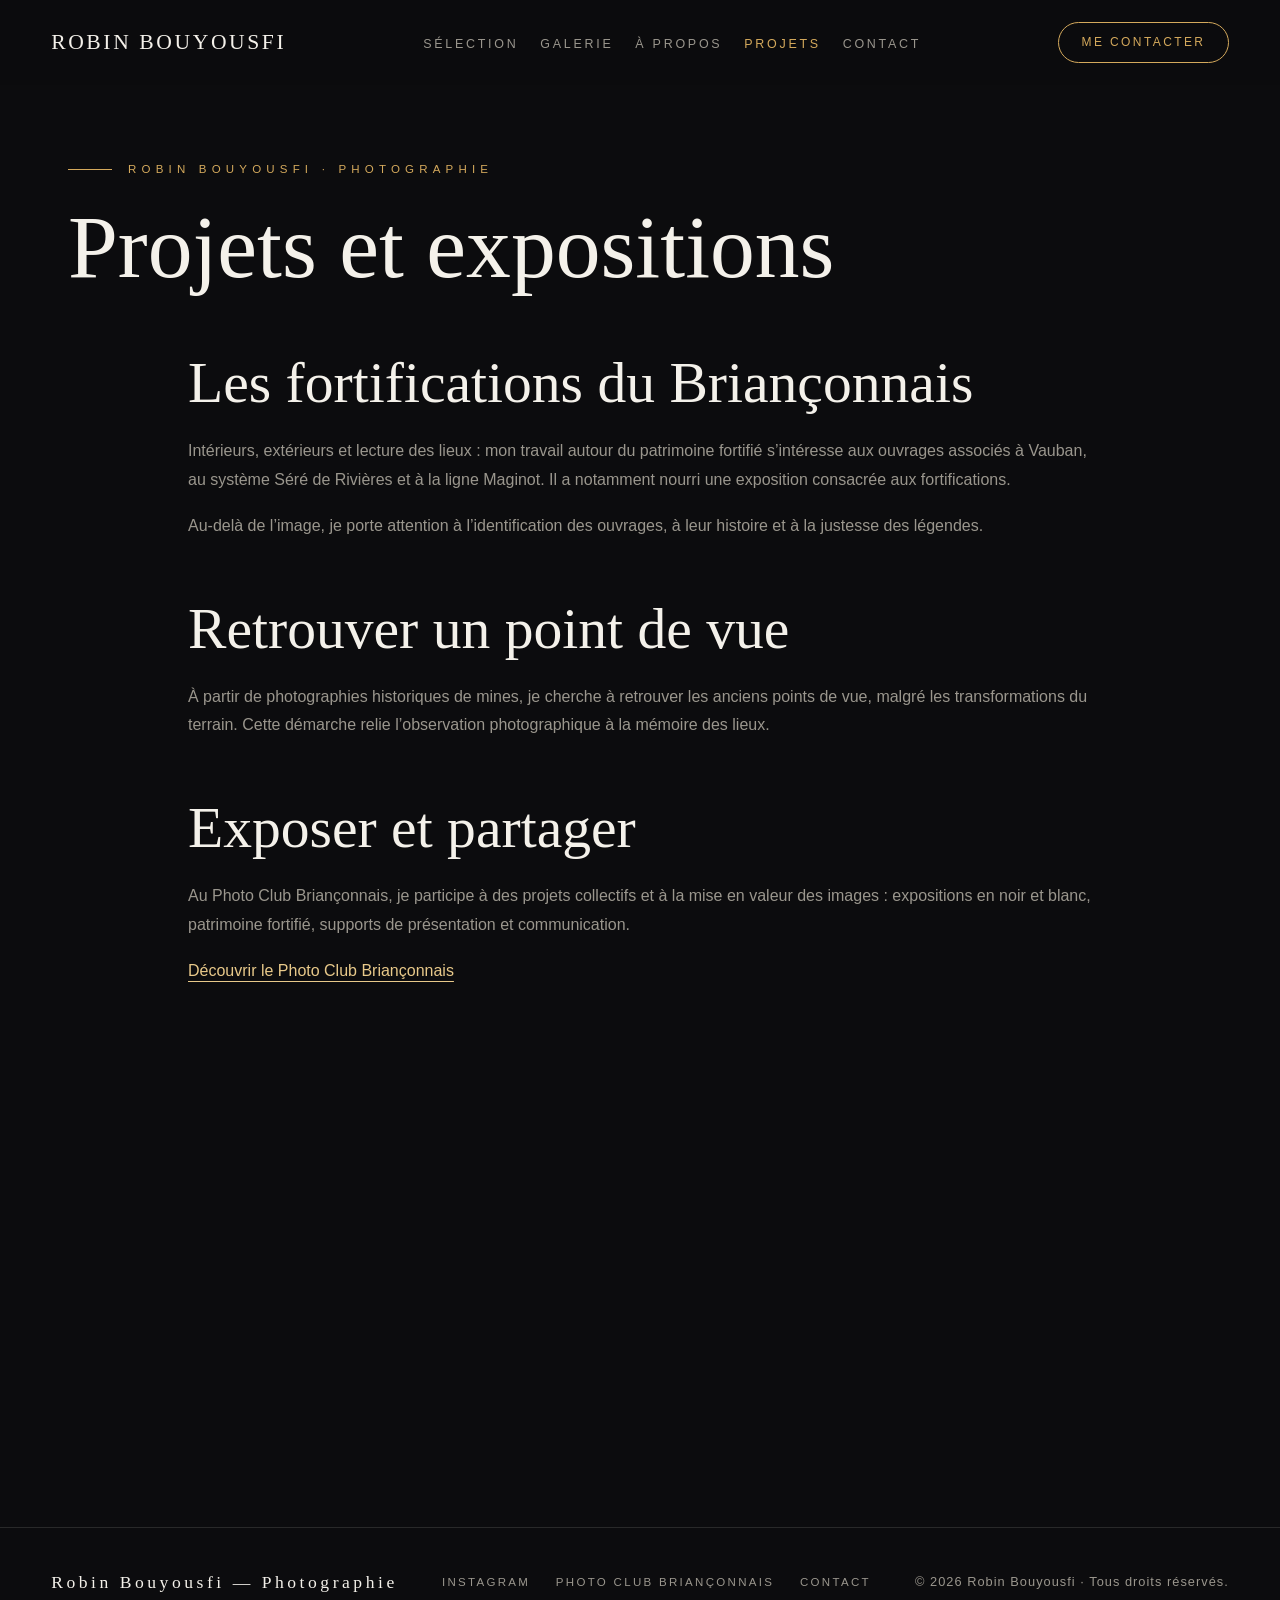
<file: projets.html>
<!doctype html><html lang="fr"><head><meta charset="utf-8"><meta name="viewport" content="width=device-width,initial-scale=1">
<title>Projets et expositions — Robin Bouyousfi</title><meta name="description" content="Photographie de patrimoine, mémoire des lieux et expositions dans le Briançonnais."><meta name="author" content="Robin Bouyousfi"><meta name="theme-color" content="#0c0c0e"><meta name="robots" content="index,follow,max-image-preview:large">
<link rel="canonical" href="https://bouyous.github.io/projets.html"><meta property="og:title" content="Projets et expositions — Robin Bouyousfi"><meta property="og:description" content="Photographie de patrimoine, mémoire des lieux et expositions dans le Briançonnais."><meta property="og:type" content="website"><meta property="og:url" content="https://bouyous.github.io/projets.html"><meta property="og:image" content="https://bouyous.github.io/images/generated/responsive/DSC3846_82f384eefe5c-b5debf3997-1920.webp"><meta http-equiv="Content-Security-Policy" content="default-src 'self'; base-uri 'self'; object-src 'none'; style-src 'self' 'unsafe-inline' https://fonts.googleapis.com; font-src 'self' https://fonts.gstatic.com; img-src 'self' data:; script-src 'self' https://cloud.umami.is; connect-src 'self' https://cloud.umami.is https://gateway.umami.is"><link rel="preconnect" href="https://fonts.googleapis.com"><link rel="preconnect" href="https://fonts.gstatic.com" crossorigin><link href="https://fonts.googleapis.com/css2?family=Cormorant+Garamond:ital,wght@0,400;0,500;1,400;1,500&family=Jost:wght@300;400;500&display=swap" rel="stylesheet">
<link rel="stylesheet" href="portfolio-assets/style.css?v=20260930-3"><link rel="stylesheet" href="portfolio-assets/adaptation.css?v=20260930-3">
<script type="application/ld+json">{"@context":"https://schema.org","@graph":[{"sameAs":["https://www.instagram.com/bouyou05/"],"@type":"Person","@id":"https://bouyous.github.io/#organization","name":"Robin Bouyousfi","url":"https://bouyous.github.io/"},{"@type":"WebSite","@id":"https://bouyous.github.io/#website","url":"https://bouyous.github.io/","name":"Robin Bouyousfi","description":"Photographie de nature, de paysages et de patrimoine.","inLanguage":"fr-FR","publisher":{"@id":"https://bouyous.github.io/#organization"}},{"@type":"WebPage","@id":"https://bouyous.github.io/projets.html#webpage","url":"https://bouyous.github.io/projets.html","name":"Projets et expositions — Robin Bouyousfi","description":"Photographie de patrimoine, mémoire des lieux et expositions dans le Briançonnais.","inLanguage":"fr-FR","isPartOf":{"@id":"https://bouyous.github.io/#website"},"about":{"@id":"https://bouyous.github.io/#organization"}}]}</script>
</head><body class="inner-page">
<div class="cursor-dot" aria-hidden="true"></div><div class="cursor-ring" aria-hidden="true"></div>
<a class="skip-link" href="#main">Aller au contenu</a>
<header class="nav" id="nav"><a href="index.html" class="logo">Robin Bouyousfi</a><nav aria-label="Navigation principale"><ul><li><a href="selection.html" >Sélection</a></li><li><a href="galerie.html" >Galerie</a></li><li><a href="a-propos.html" >À propos</a></li><li><a href="projets.html" aria-current="page">Projets</a></li><li><a href="contact.html" >Contact</a></li></ul></nav><a class="cta" href="contact.html">Me contacter</a><button class="burger" id="burger" aria-label="Ouvrir le menu" aria-expanded="false" aria-controls="menuMobile"><span></span><span></span><span></span></button></header>
<nav class="menu-mobile" id="menuMobile" aria-label="Navigation mobile" inert><a href="selection.html">Sélection</a><a href="galerie.html">Galerie</a><a href="a-propos.html">À propos</a><a href="projets.html">Projets</a><a href="contact.html">Contact</a></nav>
<main id="main">
<section class="page-heading"><div class="wrap"><p class="eyebrow">Robin Bouyousfi · Photographie</p><h1>Projets et expositions</h1></div></section>
<section><div class="wrap editorial-body"><article class="editorial-block reveal"><h2>Les fortifications du Briançonnais</h2><p>Intérieurs, extérieurs et lecture des lieux : mon travail autour du patrimoine fortifié s’intéresse aux ouvrages associés à Vauban, au système Séré de Rivières et à la ligne Maginot. Il a notamment nourri une exposition consacrée aux fortifications.</p><p>Au-delà de l’image, je porte attention à l’identification des ouvrages, à leur histoire et à la justesse des légendes.</p></article><article class="editorial-block reveal"><h2>Retrouver un point de vue</h2><p>À partir de photographies historiques de mines, je cherche à retrouver les anciens points de vue, malgré les transformations du terrain. Cette démarche relie l’observation photographique à la mémoire des lieux.</p></article><article class="editorial-block reveal"><h2>Exposer et partager</h2><p>Au Photo Club Briançonnais, je participe à des projets collectifs et à la mise en valeur des images : expositions en noir et blanc, patrimoine fortifié, supports de présentation et communication.</p><p><a href="https://photoclubbriancon.github.io/" target="_blank" rel="noopener noreferrer">Découvrir le Photo Club Briançonnais</a></p></article><article class="editorial-block reveal"><h2>Construire un projet ensemble</h2><p>Un lieu à faire découvrir, un patrimoine à documenter, une exposition à préparer : je suis ouvert aux collaborations autour de la nature, des paysages et de l’histoire des lieux.</p><p>J’aborde un projet en préparant la prise de vue, en vérifiant les informations qui accompagnent les images et en soignant leur présentation. Mon goût de l’expérimentation m’aide à chercher des solutions adaptées aux contraintes du terrain.</p><p>Échangeons sur vos intentions, les images attendues et la façon dont elles seront utilisées.</p><p><a href="contact.html" class="content-btn btn-style-outline">Parlons de votre projet</a></p></article></div></section></main>
<div class="lightbox" id="lightbox" role="dialog" aria-modal="true" aria-label="Photographie en grand format" aria-hidden="true" inert><button class="close" aria-label="Fermer">✕</button><button class="btn prev" aria-label="Image précédente">‹</button><img alt=""><div class="cap" aria-live="polite"></div><button class="btn next" aria-label="Image suivante">›</button></div>
<footer><div class="logo">Robin Bouyousfi — Photographie</div><div class="socials"><a href="https://www.instagram.com/bouyou05/" target="_blank" rel="noopener noreferrer">Instagram</a><a href="https://photoclubbriancon.github.io/" target="_blank" rel="noopener noreferrer">Photo Club Briançonnais</a><a href="contact.html">Contact</a></div><div>© 2026 Robin Bouyousfi · Tous droits réservés.</div></footer>
<button id="top" aria-label="Retour en haut">↑</button><script src="portfolio-assets/main.js?v=20260930-3" defer></script>
</body></html>
</file>
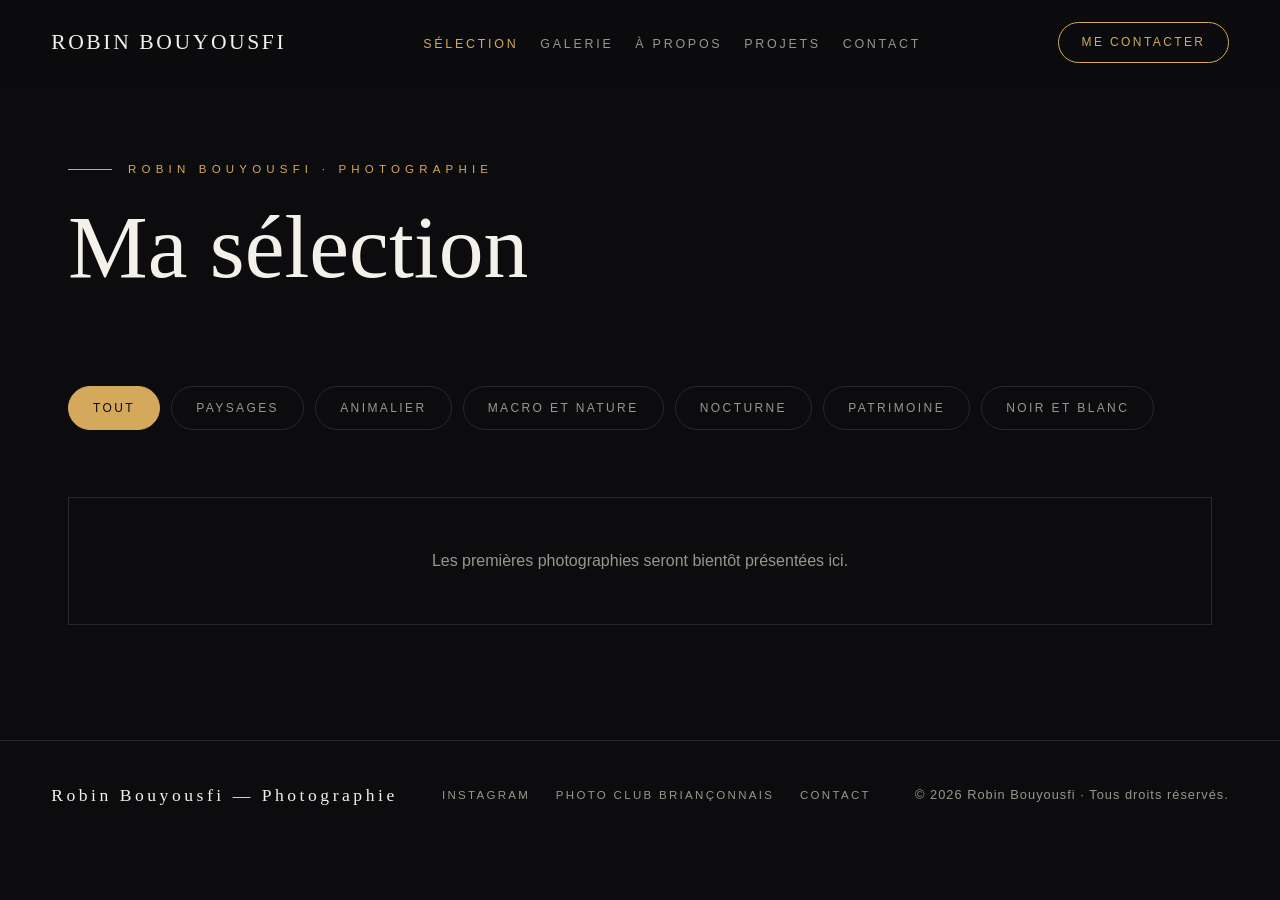
<file: selection.html>
<!doctype html><html lang="fr"><head><meta charset="utf-8"><meta name="viewport" content="width=device-width,initial-scale=1">
<title>Sélection personnelle — Robin Bouyousfi</title><meta name="description" content="Une sélection des photographies de Robin Bouyousfi."><meta name="author" content="Robin Bouyousfi"><meta name="theme-color" content="#0c0c0e"><meta name="robots" content="index,follow,max-image-preview:large">
<link rel="canonical" href="https://bouyous.github.io/selection.html"><meta property="og:title" content="Sélection personnelle — Robin Bouyousfi"><meta property="og:description" content="Une sélection des photographies de Robin Bouyousfi."><meta property="og:type" content="website"><meta property="og:url" content="https://bouyous.github.io/selection.html"><meta property="og:image" content="https://bouyous.github.io/images/generated/responsive/DSC3846_82f384eefe5c-b5debf3997-1920.webp"><meta http-equiv="Content-Security-Policy" content="default-src 'self'; base-uri 'self'; object-src 'none'; style-src 'self' 'unsafe-inline' https://fonts.googleapis.com; font-src 'self' https://fonts.gstatic.com; img-src 'self' data:; script-src 'self' https://cloud.umami.is; connect-src 'self' https://cloud.umami.is https://gateway.umami.is"><link rel="preconnect" href="https://fonts.googleapis.com"><link rel="preconnect" href="https://fonts.gstatic.com" crossorigin><link href="https://fonts.googleapis.com/css2?family=Cormorant+Garamond:ital,wght@0,400;0,500;1,400;1,500&family=Jost:wght@300;400;500&display=swap" rel="stylesheet">
<link rel="stylesheet" href="portfolio-assets/style.css?v=20260930-3"><link rel="stylesheet" href="portfolio-assets/adaptation.css?v=20260930-3">
<script type="application/ld+json">{"@context":"https://schema.org","@graph":[{"sameAs":["https://www.instagram.com/bouyou05/"],"@type":"Person","@id":"https://bouyous.github.io/#organization","name":"Robin Bouyousfi","url":"https://bouyous.github.io/"},{"@type":"WebSite","@id":"https://bouyous.github.io/#website","url":"https://bouyous.github.io/","name":"Robin Bouyousfi","description":"Photographie de nature, de paysages et de patrimoine.","inLanguage":"fr-FR","publisher":{"@id":"https://bouyous.github.io/#organization"}},{"@type":"WebPage","@id":"https://bouyous.github.io/selection.html#webpage","url":"https://bouyous.github.io/selection.html","name":"Sélection personnelle — Robin Bouyousfi","description":"Une sélection des photographies de Robin Bouyousfi.","inLanguage":"fr-FR","isPartOf":{"@id":"https://bouyous.github.io/#website"},"about":{"@id":"https://bouyous.github.io/#organization"}}]}</script>
</head><body class="inner-page">
<div class="cursor-dot" aria-hidden="true"></div><div class="cursor-ring" aria-hidden="true"></div>
<a class="skip-link" href="#main">Aller au contenu</a>
<header class="nav" id="nav"><a href="index.html" class="logo">Robin Bouyousfi</a><nav aria-label="Navigation principale"><ul><li><a href="selection.html" aria-current="page">Sélection</a></li><li><a href="galerie.html" >Galerie</a></li><li><a href="a-propos.html" >À propos</a></li><li><a href="projets.html" >Projets</a></li><li><a href="contact.html" >Contact</a></li></ul></nav><a class="cta" href="contact.html">Me contacter</a><button class="burger" id="burger" aria-label="Ouvrir le menu" aria-expanded="false" aria-controls="menuMobile"><span></span><span></span><span></span></button></header>
<nav class="menu-mobile" id="menuMobile" aria-label="Navigation mobile" inert><a href="selection.html">Sélection</a><a href="galerie.html">Galerie</a><a href="a-propos.html">À propos</a><a href="projets.html">Projets</a><a href="contact.html">Contact</a></nav>
<main id="main">
<section class="page-heading"><div class="wrap"><p class="eyebrow">Robin Bouyousfi · Photographie</p><h1>Ma sélection</h1></div></section>
<section><div class="wrap gallery-wrap"><div class="filters reveal" id="filters" aria-label="Univers photographiques"><button type="button" class="active" data-filter="all" aria-pressed="true">Tout</button><button type="button" data-filter="paysages" aria-pressed="false">Paysages</button><button type="button" data-filter="animalier" aria-pressed="false">Animalier</button><button type="button" data-filter="macro" aria-pressed="false">Macro et nature</button><button type="button" data-filter="nocturne" aria-pressed="false">Nocturne</button><button type="button" data-filter="patrimoine" aria-pressed="false">Patrimoine</button><button type="button" data-filter="noir-blanc" aria-pressed="false">Noir et blanc</button></div><div class="grid" id="grid"></div><p class="gallery-empty" id="galleryEmpty" role="status" >Les premières photographies seront bientôt présentées ici.</p>
</div></section>
</main>
<div class="lightbox" id="lightbox" role="dialog" aria-modal="true" aria-label="Photographie en grand format" aria-hidden="true" inert><button class="close" aria-label="Fermer">✕</button><button class="btn prev" aria-label="Image précédente">‹</button><img alt=""><div class="cap" aria-live="polite"></div><button class="btn next" aria-label="Image suivante">›</button></div>
<footer><div class="logo">Robin Bouyousfi — Photographie</div><div class="socials"><a href="https://www.instagram.com/bouyou05/" target="_blank" rel="noopener noreferrer">Instagram</a><a href="https://photoclubbriancon.github.io/" target="_blank" rel="noopener noreferrer">Photo Club Briançonnais</a><a href="contact.html">Contact</a></div><div>© 2026 Robin Bouyousfi · Tous droits réservés.</div></footer>
<button id="top" aria-label="Retour en haut">↑</button><script src="portfolio-assets/main.js?v=20260930-3" defer></script>
</body></html>
</file>
<file: portfolio-assets/style.css>
/* ============================================================
   BOOK PHOTOGRAPHE — Feuille de style
   Thème : sombre élégant, accent or, typographie éditoriale
   ============================================================ */

:root{
  --bg:        #0c0c0e;
  --bg-soft:   #141418;
  --ink:       #f4f1ea;
  --muted:     #9a968d;
  --gold:      #d4a95c;
  --gold-soft: #e8c98a;
  --line:      rgba(244,241,234,.12);
  --font-serif:'Cormorant Garamond', Georgia, serif;
  --font-sans: 'Jost', 'Segoe UI', sans-serif;
  --ease:      cubic-bezier(.22,1,.36,1);
}

*{margin:0;padding:0;box-sizing:border-box}
html{scroll-behavior:smooth}
html.lenis{height:auto}
.lenis.lenis-smooth{scroll-behavior:auto}

body{
  background:var(--bg);
  color:var(--ink);
  font-family:var(--font-sans);
  font-weight:300;
  line-height:1.6;
  overflow-x:hidden;
  cursor:none;
}
@media (hover:none){ body{cursor:auto} }

::selection{background:var(--gold);color:var(--bg)}

img{display:block;max-width:100%}
a{color:inherit;text-decoration:none;cursor:none}
@media (hover:none){ a{cursor:auto} }

/* ---------- Préchargeur ---------- */
#preloader{
  position:fixed;inset:0;z-index:1000;
  background:var(--bg);
  display:flex;align-items:center;justify-content:center;flex-direction:column;gap:1.2rem;
  transition:opacity .9s var(--ease), visibility .9s;
}
#preloader.done{opacity:0;visibility:hidden}
#preloader .brand{
  font-family:var(--font-serif);
  font-size:clamp(2rem,6vw,4rem);
  letter-spacing:.35em;text-transform:uppercase;
  color:var(--ink);
  display:flex;gap:.05em;
}
#preloader .brand span{
  display:inline-block;opacity:0;transform:translateY(30px);
  animation:rise .8s var(--ease) forwards;
}
@keyframes rise{to{opacity:1;transform:none}}
#preloader .bar{
  width:min(240px,50vw);height:1px;background:var(--line);
  position:relative;overflow:hidden;
}
#preloader .bar::after{
  content:"";position:absolute;inset:0;background:var(--gold);
  transform:scaleX(0);transform-origin:left;
  animation:load 2.2s var(--ease) forwards;
}
@keyframes load{to{transform:scaleX(1)}}

/* ---------- Curseur custom ---------- */
.cursor-dot,.cursor-ring{
  position:fixed;top:0;left:0;z-index:999;pointer-events:none;
  border-radius:50%;transform:translate(-50%,-50%);
  mix-blend-mode:difference;
}
.cursor-dot{width:6px;height:6px;background:#fff}
.cursor-ring{
  width:38px;height:38px;border:1px solid rgba(255,255,255,.8);
  transition:width .35s var(--ease),height .35s var(--ease),opacity .3s;
}
.cursor-ring.grow{width:80px;height:80px;opacity:.6}
@media (hover:none){.cursor-dot,.cursor-ring{display:none}}

/* ---------- Navigation ---------- */
.nav{
  position:fixed;top:0;left:0;right:0;z-index:100;
  display:flex;align-items:center;justify-content:space-between;
  padding:1.4rem clamp(1.2rem,4vw,3.5rem);
  transition:background .5s,backdrop-filter .5s,padding .5s,transform .5s var(--ease);
}
.nav.scrolled{
  background:rgba(12,12,14,.72);
  backdrop-filter:blur(14px);
  -webkit-backdrop-filter:blur(14px);
  padding-top:.8rem;padding-bottom:.8rem;
  border-bottom:1px solid var(--line);
}
.nav.hide{transform:translateY(-110%)}
.nav .logo{
  font-family:var(--font-serif);font-size:1.35rem;letter-spacing:.22em;text-transform:uppercase;
}
.nav .logo em{color:var(--gold);font-style:normal}
.nav ul{display:flex;gap:2.2rem;list-style:none}
.nav ul a{
  font-size:.78rem;letter-spacing:.22em;text-transform:uppercase;color:var(--muted);
  position:relative;transition:color .3s;
}
.nav ul a::after{
  content:"";position:absolute;left:0;bottom:-6px;height:1px;width:100%;
  background:var(--gold);transform:scaleX(0);transform-origin:right;
  transition:transform .45s var(--ease);
}
.nav ul a:hover{color:var(--ink)}
.nav ul a:hover::after{transform:scaleX(1);transform-origin:left}
.nav .cta{
  font-size:.75rem;letter-spacing:.2em;text-transform:uppercase;
  border:1px solid var(--gold);color:var(--gold);
  padding:.6rem 1.4rem;border-radius:99px;
  transition:background .35s,color .35s;
}
.nav .cta:hover{background:var(--gold);color:var(--bg)}
@media (max-width:820px){.nav ul{display:none}}

/* ---------- Burger (mobile) ---------- */
.burger{display:none;flex-direction:column;gap:6px;background:none;border:0;cursor:none;padding:.4rem}
.burger span{width:26px;height:1.5px;background:var(--ink);transition:.4s var(--ease)}
.burger.open span:nth-child(1){transform:translateY(7.5px) rotate(45deg)}
.burger.open span:nth-child(2){opacity:0}
.burger.open span:nth-child(3){transform:translateY(-7.5px) rotate(-45deg)}
@media (max-width:820px){.burger{display:flex}}
.menu-mobile{
  position:fixed;inset:0;z-index:99;background:rgba(12,12,14,.97);
  display:flex;flex-direction:column;align-items:center;justify-content:center;gap:2rem;
  clip-path:circle(0 at calc(100% - 3rem) 2.5rem);
  transition:clip-path .8s var(--ease);
}
.menu-mobile.open{clip-path:circle(150% at calc(100% - 3rem) 2.5rem)}
.menu-mobile a{
  font-family:var(--font-serif);font-size:2.2rem;color:var(--ink);
  opacity:0;transform:translateY(20px);transition:.5s var(--ease);
}
.menu-mobile.open a{opacity:1;transform:none}
.menu-mobile.open a:nth-child(2){transition-delay:.08s}
.menu-mobile.open a:nth-child(3){transition-delay:.16s}
.menu-mobile.open a:nth-child(4){transition-delay:.24s}
.menu-mobile.open a:nth-child(5){transition-delay:.32s}

/* ---------- Hero ---------- */
.hero{position:relative;height:100svh;min-height:640px;overflow:hidden;display:flex;align-items:center;justify-content:center}
.hero .slide{
  position:absolute;inset:-6%;
  background-size:cover;background-position:center;
  opacity:0;transform:scale(1.08);
  transition:opacity 1.6s ease, transform 7s linear;
  filter:brightness(.45) saturate(.9);
}
.hero .slide.active{opacity:1;transform:scale(1)}
.hero .veil{
  position:absolute;inset:0;pointer-events:none;
  background:
    radial-gradient(ellipse at center, transparent 30%, rgba(12,12,14,.85) 100%),
    linear-gradient(to top, var(--bg) 0%, transparent 30%);
}
.hero .content{position:relative;z-index:2;text-align:center;padding:0 1rem}
.hero .kicker{
  font-size:.8rem;letter-spacing:.5em;text-transform:uppercase;color:var(--gold);
  margin-bottom:1.4rem;
}
.hero h1{
  font-family:var(--font-serif);font-weight:400;
  font-size:clamp(2.8rem,9vw,7.5rem);
  line-height:1.02;letter-spacing:.01em;
}
.hero h1 .line{display:block;overflow:hidden}
.hero h1 .line span{display:inline-block;transform:translateY(110%);animation:up 1.1s var(--ease) forwards}
.hero h1 .line:nth-child(2) span{animation-delay:.15s}
.hero h1 .line:nth-child(3) span{animation-delay:.3s}
@keyframes up{to{transform:none}}
.hero h1 em{font-style:italic;color:var(--gold-soft)}
.hero p{
  max-width:520px;margin:1.6rem auto 0;color:var(--muted);
  font-size:clamp(.95rem,1.4vw,1.1rem);
  opacity:0;animation:fadein 1.2s ease .9s forwards;
}
@keyframes fadein{to{opacity:1}}
.hero .scroll-hint{
  position:absolute;bottom:2.2rem;left:50%;transform:translateX(-50%);z-index:2;
  font-size:.7rem;letter-spacing:.35em;text-transform:uppercase;color:var(--muted);
  display:flex;flex-direction:column;align-items:center;gap:.8rem;
}
.hero .scroll-hint::after{
  content:"";width:1px;height:52px;background:linear-gradient(var(--gold),transparent);
  animation:drip 2s ease infinite;
}
@keyframes drip{0%{transform:scaleY(0);transform-origin:top}55%{transform:scaleY(1);transform-origin:top}56%{transform-origin:bottom}100%{transform:scaleY(0);transform-origin:bottom}}

/* ---------- Bandeau défilant ---------- */
.marquee{
  overflow:hidden;border-top:1px solid var(--line);border-bottom:1px solid var(--line);
  padding:1.3rem 0;white-space:nowrap;background:var(--bg-soft);
}
.marquee .track{display:inline-flex;gap:3.5rem;animation:scroll 26s linear infinite;will-change:transform}
.marquee span{
  font-family:var(--font-serif);font-size:1.5rem;letter-spacing:.12em;text-transform:uppercase;
  color:var(--muted);display:inline-flex;align-items:center;gap:3.5rem;
}
.marquee span::after{content:"";width:7px;height:7px;border-radius:50%;background:var(--gold)}
@keyframes scroll{to{transform:translateX(-50%)}}

/* ---------- Sections communes ---------- */
section{position:relative}
.wrap{max-width:1240px;margin:0 auto;padding:clamp(4.5rem,9vw,8rem) clamp(1.2rem,4vw,3rem)}
.eyebrow{
  font-size:.72rem;letter-spacing:.45em;text-transform:uppercase;color:var(--gold);
  display:flex;align-items:center;gap:1rem;margin-bottom:1.2rem;
}
.eyebrow::before{content:"";width:44px;height:1px;background:var(--gold)}
h2{
  font-family:var(--font-serif);font-weight:400;
  font-size:clamp(2rem,4.6vw,3.6rem);line-height:1.1;
}
h2 em{font-style:italic;color:var(--gold-soft)}
.reveal{opacity:0;transform:translateY(46px);transition:opacity 1s var(--ease),transform 1s var(--ease)}
.reveal.in{opacity:1;transform:none}
.d1{transition-delay:.1s}.d2{transition-delay:.2s}.d3{transition-delay:.3s}.d4{transition-delay:.4s}

/* ---------- À propos ---------- */
.about-grid{display:grid;grid-template-columns:1fr 1fr;gap:clamp(2.5rem,6vw,5.5rem);align-items:center}
@media (max-width:900px){.about-grid{grid-template-columns:1fr}}
.about-photo{position:relative}
.about-photo img{
  width:100%;aspect-ratio:4/5;object-fit:cover;border-radius:2px;
  filter:saturate(.92);
}
.about-photo::before{
  content:"";position:absolute;inset:1.4rem -1.4rem -1.4rem 1.4rem;
  border:1px solid var(--gold);border-radius:2px;z-index:-1;
}
.about-photo .badge{
  position:absolute;bottom:-1.6rem;left:-1.6rem;
  background:var(--bg);border:1px solid var(--line);
  padding:1.1rem 1.5rem;border-radius:2px;text-align:center;
  box-shadow:0 20px 50px rgba(0,0,0,.5);
}
.about-photo .badge b{
  font-family:var(--font-serif);font-size:2rem;color:var(--gold);display:block;line-height:1;
}
.about-photo .badge small{font-size:.68rem;letter-spacing:.2em;text-transform:uppercase;color:var(--muted)}
.about-txt p{color:var(--muted);margin-top:1.4rem;max-width:52ch}
.about-txt .sign{
  font-family:var(--font-serif);font-style:italic;font-size:1.7rem;color:var(--gold-soft);
  margin-top:2rem;
}
.stats{
  display:grid;grid-template-columns:repeat(3,1fr);gap:1px;background:var(--line);
  margin-top:clamp(3.5rem,7vw,6rem);border:1px solid var(--line);
}
.stats .cell{background:var(--bg);padding:2rem 1rem;text-align:center}
.stats .num{font-family:var(--font-serif);font-size:clamp(2rem,4vw,3rem);color:var(--ink)}
.stats .num i{font-style:normal;color:var(--gold)}
.stats .lbl{font-size:.7rem;letter-spacing:.25em;text-transform:uppercase;color:var(--muted);margin-top:.4rem}

/* ---------- Portfolio ---------- */
#portfolio{background:var(--bg-soft)}
.filters{display:flex;flex-wrap:wrap;gap:.7rem;margin:2.2rem 0 2.6rem}
.filters button{
  font-family:var(--font-sans);font-size:.75rem;letter-spacing:.2em;text-transform:uppercase;
  background:transparent;border:1px solid var(--line);color:var(--muted);
  padding:.65rem 1.5rem;border-radius:99px;cursor:none;
  transition:.35s;
}
@media (hover:none){.filters button{cursor:pointer}}
.filters button:hover{border-color:var(--gold);color:var(--ink)}
.filters button.active{background:var(--gold);border-color:var(--gold);color:var(--bg)}
.grid{display:grid;grid-template-columns:repeat(3,1fr);gap:1.2rem}
@media (max-width:1000px){.grid{grid-template-columns:repeat(2,1fr)}}
@media (max-width:600px){.grid{grid-template-columns:1fr}}
.card{
  position:relative;overflow:hidden;border-radius:2px;aspect-ratio:4/5;
  opacity:1;transform:scale(1);
  transition:opacity .5s var(--ease),transform .5s var(--ease);
}
.card.tall{aspect-ratio:3/4}
.card.hide{opacity:0;transform:scale(.92);pointer-events:none;position:absolute;visibility:hidden}
.card img{
  width:100%;height:100%;object-fit:cover;
  transition:transform 1.1s var(--ease),filter .6s;
  filter:saturate(.9);
}
.card:hover img{transform:scale(1.09);filter:saturate(1.05)}
.card .overlay{
  position:absolute;inset:0;display:flex;flex-direction:column;justify-content:flex-end;
  padding:1.5rem;
  background:linear-gradient(to top,rgba(12,12,14,.85) 0%,transparent 55%);
  opacity:0;transition:opacity .5s;
}
.card:hover .overlay{opacity:1}
.card .overlay .cat{font-size:.68rem;letter-spacing:.3em;text-transform:uppercase;color:var(--gold);transform:translateY(14px);transition:transform .5s var(--ease) .05s}
.card .overlay h3{font-family:var(--font-serif);font-weight:400;font-size:1.5rem;transform:translateY(14px);transition:transform .5s var(--ease) .12s}
.card:hover .overlay .cat,.card:hover .overlay h3{transform:none}
.card .plus{
  position:absolute;top:1.1rem;right:1.1rem;width:38px;height:38px;border-radius:50%;
  border:1px solid rgba(244,241,234,.5);display:grid;place-items:center;
  font-size:1.2rem;font-weight:200;color:var(--ink);
  opacity:0;transform:rotate(-90deg);transition:.45s var(--ease);
  backdrop-filter:blur(4px);
}
.card:hover .plus{opacity:1;transform:none}

/* ---------- Lightbox ---------- */
.lightbox{
  position:fixed;inset:0;z-index:200;background:rgba(8,8,10,.94);
  backdrop-filter:blur(10px);
  display:flex;align-items:center;justify-content:center;
  opacity:0;visibility:hidden;transition:.45s;
}
.lightbox.open{opacity:1;visibility:visible}
.lightbox img{
  max-width:min(88vw,1100px);max-height:82vh;object-fit:contain;
  border-radius:2px;box-shadow:0 30px 90px rgba(0,0,0,.6);
  transform:scale(.94);transition:transform .5s var(--ease);
}
.lightbox.open img{transform:none}
.lightbox .cap{
  position:absolute;bottom:2rem;left:50%;transform:translateX(-50%);
  font-family:var(--font-serif);font-size:1.2rem;color:var(--muted);letter-spacing:.05em;
}
.lightbox .btn{
  position:absolute;top:50%;transform:translateY(-50%);
  width:54px;height:54px;border-radius:50%;border:1px solid var(--line);
  background:rgba(12,12,14,.6);color:var(--ink);font-size:1.4rem;font-weight:200;
  display:grid;place-items:center;transition:.3s;cursor:none;
}
@media (hover:none){.lightbox .btn{cursor:pointer}}
.lightbox .btn:hover{border-color:var(--gold);color:var(--gold)}
.lightbox .prev{left:clamp(.6rem,3vw,2.5rem)}
.lightbox .next{right:clamp(.6rem,3vw,2.5rem)}
.lightbox .close{
  position:absolute;top:1.4rem;right:clamp(.6rem,3vw,2.5rem);
  width:46px;height:46px;border-radius:50%;border:1px solid var(--line);
  background:transparent;color:var(--ink);font-size:1.1rem;cursor:none;transition:.3s;
}
@media (hover:none){.lightbox .close{cursor:pointer}}
.lightbox .close:hover{border-color:var(--gold);color:var(--gold);transform:rotate(90deg)}

/* ---------- Prestations ---------- */
.presta{display:grid;grid-template-columns:repeat(3,1fr);gap:1.2rem;margin-top:3rem}
@media (max-width:900px){.presta{grid-template-columns:1fr}}
.presta .item{
  border:1px solid var(--line);border-radius:2px;padding:2.4rem 2rem;
  background:linear-gradient(160deg,rgba(255,255,255,.02),transparent);
  transition:transform .5s var(--ease),border-color .4s,background .4s;
  position:relative;overflow:hidden;
}
.presta .item::before{
  content:"";position:absolute;top:0;left:0;right:0;height:1px;
  background:linear-gradient(90deg,transparent,var(--gold),transparent);
  transform:scaleX(0);transition:transform .6s var(--ease);
}
.presta .item:hover{transform:translateY(-8px);border-color:rgba(212,169,92,.4)}
.presta .item:hover::before{transform:scaleX(1)}
.presta .num{
  font-family:var(--font-serif);font-style:italic;font-size:1rem;color:var(--gold);
  letter-spacing:.1em;
}
.presta h3{font-family:var(--font-serif);font-weight:400;font-size:1.7rem;margin:.9rem 0 .8rem}
.presta p{color:var(--muted);font-size:.95rem}
.presta .tag{
  display:inline-block;margin-top:1.3rem;font-size:.68rem;letter-spacing:.25em;text-transform:uppercase;
  color:var(--gold);border:1px solid rgba(212,169,92,.4);padding:.4rem 1rem;border-radius:99px;
}

/* ---------- Citation plein écran ---------- */
.quote{
  min-height:70vh;display:flex;align-items:center;justify-content:center;text-align:center;
  background:url('https://picsum.photos/id/1015/1800/1000') center/cover fixed;
  position:relative;overflow:hidden;
}
.quote::before{content:"";position:absolute;inset:0;background:rgba(12,12,14,.78)}
.quote blockquote{
  position:relative;font-family:var(--font-serif);font-weight:400;font-style:italic;
  font-size:clamp(1.6rem,4vw,3rem);max-width:22ch;line-height:1.35;padding:0 1.5rem;
}
.quote blockquote i{color:var(--gold-soft);font-style:italic}
.quote cite{
  position:relative;display:block;margin-top:2rem;font-family:var(--font-sans);font-style:normal;
  font-size:.72rem;letter-spacing:.4em;text-transform:uppercase;color:var(--muted);
}

/* ---------- Contact ---------- */
.contact-grid{display:grid;grid-template-columns:1fr 1fr;gap:clamp(2.5rem,6vw,5.5rem);margin-top:3rem}
@media (max-width:900px){.contact-grid{grid-template-columns:1fr}}
.contact-info p{color:var(--muted);max-width:46ch}
.contact-info .row{
  display:flex;align-items:center;gap:1.1rem;margin-top:1.7rem;
  font-size:1.05rem;
}
.contact-info .row .ic{
  width:46px;height:46px;border-radius:50%;border:1px solid rgba(212,169,92,.45);
  display:grid;place-items:center;color:var(--gold);flex-shrink:0;font-size:1.1rem;
}
.contact-info a:hover{color:var(--gold-soft)}
form{display:flex;flex-direction:column;gap:1.2rem}
.field{position:relative}
.field input,.field textarea{
  width:100%;background:transparent;border:0;border-bottom:1px solid var(--line);
  padding:.9rem 0;color:var(--ink);font-family:var(--font-sans);font-size:1rem;outline:none;
  transition:border-color .3s;resize:vertical;
}
.field label{
  position:absolute;left:0;top:.9rem;color:var(--muted);font-size:.95rem;pointer-events:none;
  transition:.3s var(--ease);
}
.field input:focus,.field textarea:focus{border-color:var(--gold)}
.field input:focus+label,.field input:not(:placeholder-shown)+label,
.field textarea:focus+label,.field textarea:not(:placeholder-shown)+label{
  top:-.75rem;font-size:.68rem;letter-spacing:.2em;text-transform:uppercase;color:var(--gold);
}
.btn-send{
  align-self:flex-start;margin-top:.6rem;
  background:transparent;border:1px solid var(--gold);color:var(--gold);
  font-family:var(--font-sans);font-size:.78rem;letter-spacing:.25em;text-transform:uppercase;
  padding:1rem 2.6rem;border-radius:99px;cursor:none;position:relative;overflow:hidden;
  transition:color .4s;z-index:1;
}
@media (hover:none){.btn-send{cursor:pointer}}
.btn-send::before{
  content:"";position:absolute;inset:0;background:var(--gold);z-index:-1;
  transform:translateY(101%);transition:transform .45s var(--ease);
}
.btn-send:hover{color:var(--bg)}
.btn-send:hover::before{transform:none}
.form-note{font-size:.8rem;color:var(--muted);margin-top:.4rem}

/* ---------- Footer ---------- */
footer{border-top:1px solid var(--line);padding:2.5rem clamp(1.2rem,4vw,3.5rem);
  display:flex;flex-wrap:wrap;gap:1.2rem;align-items:center;justify-content:space-between;
  color:var(--muted);font-size:.8rem;letter-spacing:.08em;
}
footer .logo{font-family:var(--font-serif);font-size:1.1rem;letter-spacing:.2em;color:var(--ink)}
footer .logo em{color:var(--gold);font-style:normal}
.socials{display:flex;gap:1.6rem}
.socials a{transition:color .3s;text-transform:uppercase;letter-spacing:.2em;font-size:.72rem}
.socials a:hover{color:var(--gold)}

/* ---------- Bouton retour en haut ---------- */
#top{
  position:fixed;bottom:1.6rem;right:1.6rem;z-index:90;
  width:48px;height:48px;border-radius:50%;border:1px solid rgba(212,169,92,.5);
  background:rgba(12,12,14,.7);backdrop-filter:blur(8px);color:var(--gold);
  display:grid;place-items:center;cursor:none;
  opacity:0;visibility:hidden;transform:translateY(16px);
  transition:.45s var(--ease);
}
@media (hover:none){#top{cursor:pointer}}
#top.show{opacity:1;visibility:visible;transform:none}
#top:hover{background:var(--gold);color:var(--bg)}
</file>
<file: portfolio-assets/adaptation.css>
/* Le style de la maquette reste la référence. Adaptations aux contenus et à l’éditeur. */
body,a,button{cursor:auto}a,button,.card{cursor:pointer}
.cursor-dot,.cursor-ring{visibility:hidden}.custom-cursor .cursor-dot,.custom-cursor .cursor-ring{visibility:visible}.custom-cursor body,.custom-cursor a,.custom-cursor button,.custom-cursor .card{cursor:none}
[hidden]{display:none!important}a:focus-visible,button:focus-visible,.card:focus-visible{outline:2px solid var(--gold);outline-offset:5px}
.skip-link{position:fixed;top:-100px;left:16px;z-index:2000;padding:12px;background:var(--bg)}.skip-link:focus{top:12px}
.nav .logo{letter-spacing:.12em;white-space:nowrap}.nav ul{gap:clamp(.8rem,1.7vw,2.2rem)}.nav [aria-current=page]{color:var(--gold)}
.menu-mobile{visibility:hidden}.menu-mobile.open{visibility:visible}
.hero h1 .line{padding-bottom:.18em;margin-bottom:-.18em}.hero .content{max-width:1150px;padding:90px 20px 100px;opacity:var(--hero-fade,1);translate:0 var(--hero-shift,0)}.hero h1{font-size:clamp(3.3rem,8vw,7.1rem)}
.hero-credit{position:absolute;bottom:22px;right:24px;z-index:3;font-size:.75rem;color:var(--muted)}.hero .scroll-hint{color:var(--gold);font-size:.7rem}
.marquee{pointer-events:none}.about-photo{isolation:isolate}.about-image-clip{overflow:hidden}.about-photo .badge b{font-size:1.5rem}.about-txt .editorial-block h2,.about-txt .editorial-block strong{display:none}.about-txt .editorial-block{margin-bottom:0}
.reveal{opacity:1;transform:none}html.motion .reveal:not(.in){opacity:0;transform:translateY(46px)}html.motion .reveal.in{opacity:1;transform:none}
.card{margin:0}.card .overlay small{color:#d8d5ce;font-size:.75rem;margin-top:.35rem}.card:focus-visible .overlay{opacity:1}.card:focus-visible img{transform:scale(1.09)}.card:focus-visible .overlay .cat,.card:focus-visible .overlay h3{transform:none}.card:focus-visible .plus{opacity:1;transform:none}.card.hide{display:none}
.gallery-empty{padding:50px 20px;margin-top:25px;border:1px solid var(--line);color:var(--muted);text-align:center}.filters button{min-height:44px}
.section-link a,.content-btn{display:inline-block;margin-top:1.5rem;border-bottom:1px solid var(--gold);color:var(--gold);padding:8px 0}.section-link{margin-top:1.2rem}
.page-heading .wrap{padding-top:160px;padding-bottom:55px}.page-heading h1{font-family:var(--font-serif);font-size:clamp(3rem,7vw,6rem);font-weight:400;line-height:1.1}.inner-page .nav{background:rgba(12,12,14,.88)}.inner-page .wrap.gallery-wrap,.inner-page .wrap.editorial-body{padding-top:0}
.editorial-body{max-width:1000px}.editorial-block{margin-bottom:3.5rem}.editorial-block:last-child{margin-bottom:0}.editorial-block h2{margin-bottom:1.4rem}.editorial-block h3{font-family:var(--font-serif);font-size:1.8rem;font-weight:400}.editorial-block p{line-height:1.8;color:var(--muted);margin:1.1rem 0}.editorial-block strong{font-weight:500;color:var(--ink)}.editorial-block a:not(.content-btn){text-decoration:underline;text-underline-offset:5px;color:var(--gold-soft)}.editorial-image{margin:24px 0}.editorial-image img{max-height:75vh;object-fit:contain}.editorial-image figcaption{font-size:.8rem;color:var(--muted);padding-top:8px}
.lightbox .cap{text-align:center;max-width:90vw;overflow-wrap:anywhere;font-size:1rem}.lightbox img{max-height:76svh}.lightbox button{min-width:44px;min-height:44px}
.contact-info .editorial-block{margin-bottom:1rem}.contact-info a{overflow-wrap:anywhere}.contact-grid:not(:has(form)){grid-template-columns:minmax(0,760px)}.form-note{font-size:.8rem;color:var(--muted);margin-top:1rem}footer .socials{flex-wrap:wrap}
.local-controls{position:fixed;bottom:12px;left:12px;z-index:85;display:flex;gap:14px;padding:8px 14px;border:1px solid var(--line);border-radius:5px;background:rgba(12,12,14,.9);font:12px var(--font-sans);color:var(--gold)}
@media(max-width:1100px){.nav .cta{display:none}}
@media(max-width:950px){.nav ul{display:none}.burger{display:flex}.nav .logo{white-space:normal;max-width:calc(100vw - 90px)}.hero{min-height:640px}.hero h1{font-size:clamp(3.3rem,11vw,6rem)}}
@media(hover:none){.card .overlay{opacity:1}.card .overlay .cat,.card .overlay h3{transform:none}.card .plus{opacity:1;transform:none}}
@media(prefers-reduced-motion:reduce){html{scroll-behavior:auto}*,*::before,*::after{animation:none!important;transition:none!important}.hero h1 .line span{transform:none}.hero p{opacity:1}.reveal,html.motion .reveal:not(.in){opacity:1;transform:none}.cursor-dot,.cursor-ring{display:none}}
</file>
